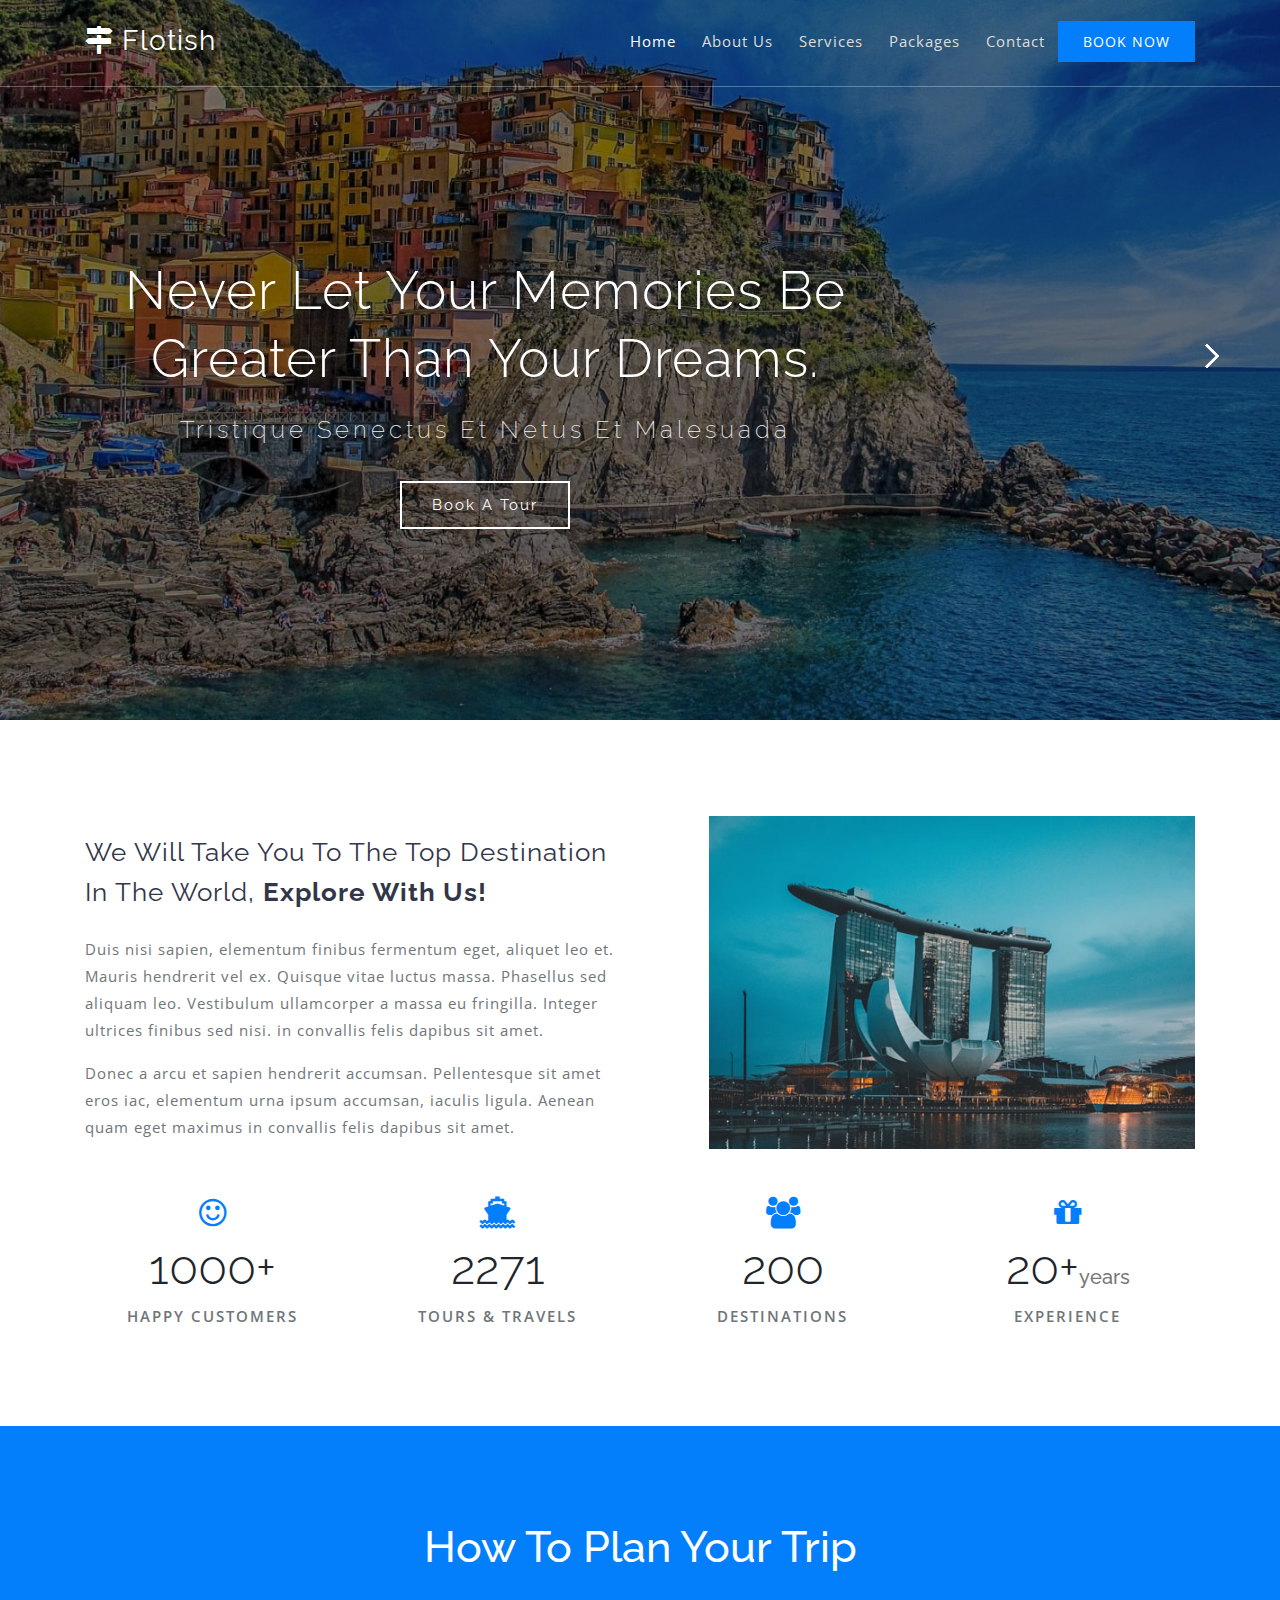
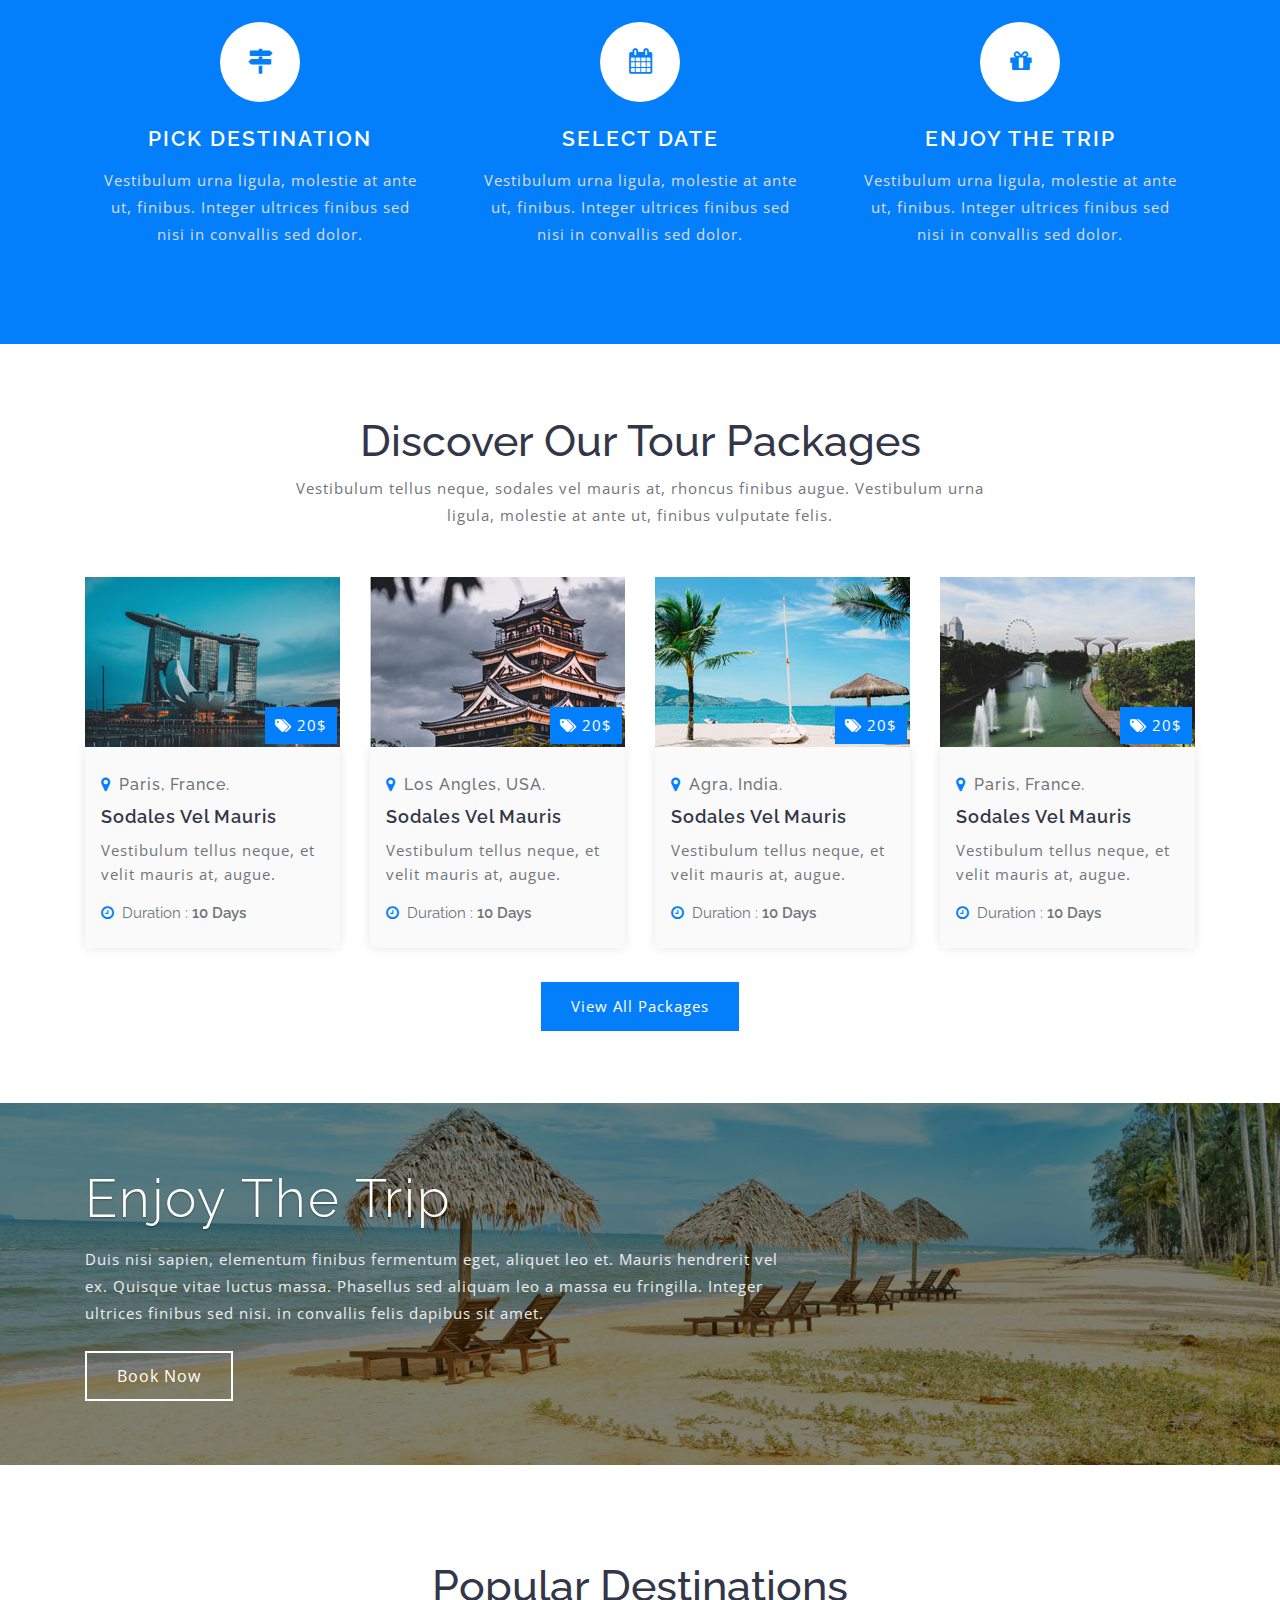
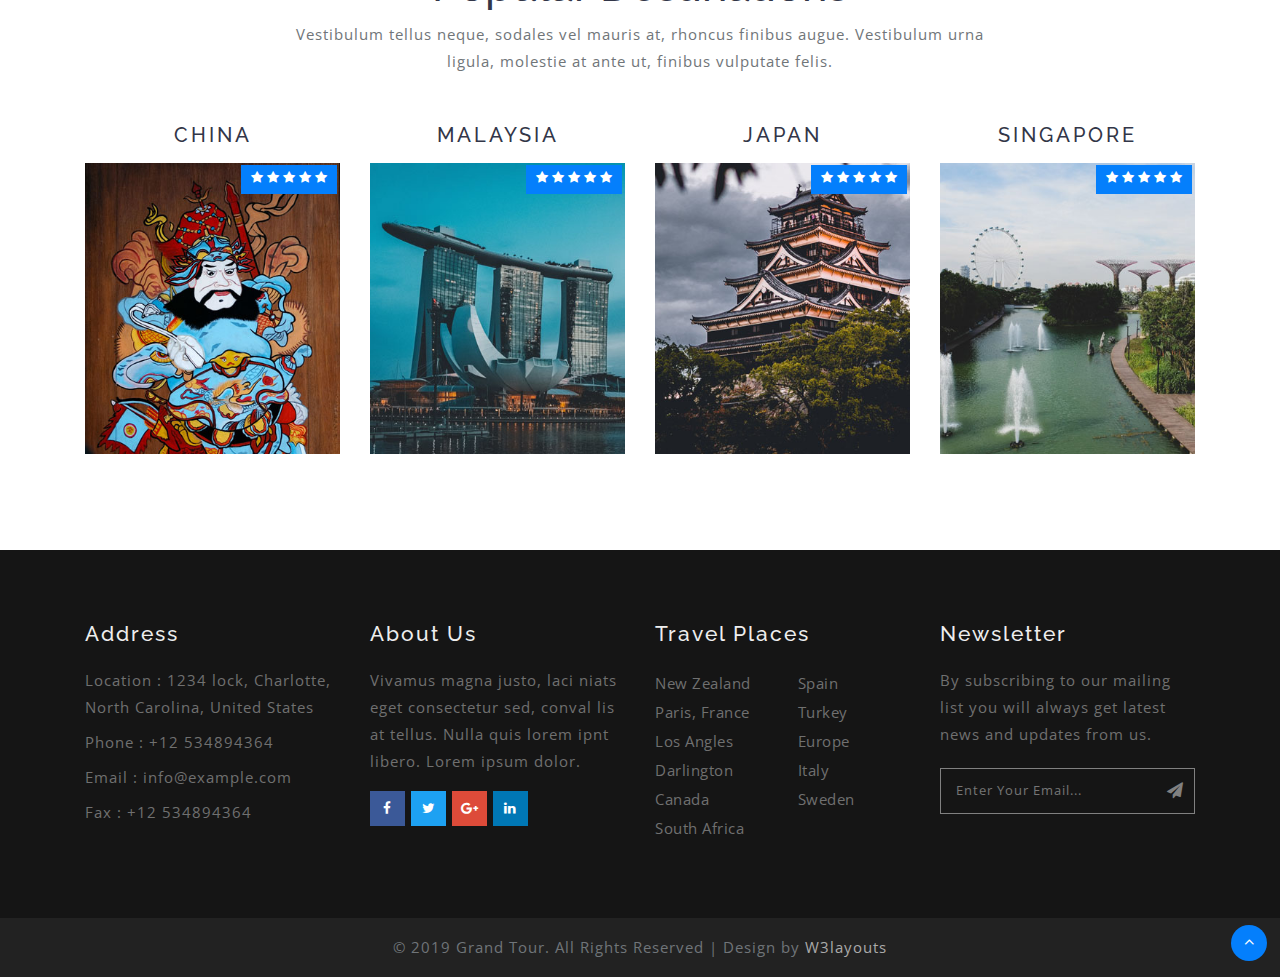
<file: index.html>
<!--
designer: kornfeetech
designer URL: http://kornfeetech.com.ng

-->
<!DOCTYPE html>
<html lang="en">
<head>
<title>Flotish| Home</title>
<meta name="viewport" content="width=device-width, initial-scale=1">
<meta charset="utf-8">
<meta name="keywords" content="Grand Tour Responsive web template, Bootstrap Web Templates, Flat Web Templates, Android Compatible web template, 
Smartphone Compatible web template, free webdesigns for Nokia, Samsung, LG, SonyEricsson, Motorola web design" />

    <script>
        addEventListener("load", function () {
            setTimeout(hideURLbar, 0);
        }, false);

        function hideURLbar() {
            window.scrollTo(0, 1);
        }
    </script>
	
	<!-- css files -->
    <link href="css/bootstrap.css" rel='stylesheet' type='text/css' /><!-- bootstrap css -->
    <link href="css/style.css" rel='stylesheet' type='text/css' /><!-- custom css -->
    <link href="css/font-awesome.min.css" rel="stylesheet"><!-- fontawesome css -->
	<!-- //css files -->
	
	<link href="css/css_slider.css" type="text/css" rel="stylesheet" media="all">

	<!-- google fonts -->
	<link href="//fonts.googleapis.com/css?family=Open+Sans:300,300i,400,400i,600,600i,700,700i,800,800i" rel="stylesheet">
	<link href="//fonts.googleapis.com/css?family=Raleway:100,100i,200,200i,300,300i,400,400i,500,500i,600,600i,700,700i,800,800i,900,900i" rel="stylesheet">
	<!-- //google fonts -->
	
</head>
<body>

<!-- header -->
<header>
	<div class="container">
		<!-- nav -->
		<nav class="py-md-4 py-3 d-lg-flex">
			<div id="logo">
				<h1 class="mt-md-0 mt-2"> <a href="index.html"><span class="fa fa-map-signs"></span> Flotish </a></h1>
			</div>
			<label for="drop" class="toggle"><span class="fa fa-bars"></span></label>
			<input type="checkbox" id="drop" />
			<ul class="menu ml-auto mt-1">
				<li class="active"><a href="index.html">Home</a></li>
				<li class=""><a href="about.html">About Us</a></li>
				<li class=""><a href="services.html">Services</a></li>
				<li class=""><a href="packages.html">Packages</a></li>
				<li class=""><a href="contact.html">Contact</a></li>
				<li class="booking"><a href="booking.html">Book Now</a></li>
			</ul>
		</nav>
		<!-- //nav -->
	</div>
</header>
<!-- //header -->

<!-- banner -->
<section class="banner_w3lspvt" id="home">
	<div class="csslider infinity" id="slider1">
		<input type="radio" name="slides" checked="checked" id="slides_1" />
		<input type="radio" name="slides" id="slides_2" />
		<input type="radio" name="slides" id="slides_3" />
		<input type="radio" name="slides" id="slides_4" />
		<ul>
			<li>
				<div class="banner-top">
					<div class="overlay">
						<div class="container">
							<div class="w3layouts-banner-info">
								<h3 class="text-wh">Never let your memories be greater than your dreams.</h3>
								<h4 class="text-wh">tristique senectus et netus et malesuada</h4>
								<div class="buttons mt-4">
									
									<a href="booking.html" class="btn">Book a Tour</a>
								</div>
							</div>
						</div>
					</div>
				</div>
			</li>
			<li>
				<div class="banner-top1">
					<div class="overlay">
						<div class="container">
							<div class="w3layouts-banner-info">
								<h3 class="text-wh">It is better to travel than to arrive. Let's Be Adventurers.</h3>
								<h4 class="text-wh">tristique senectus et netus et malesuada</h4>
								<div class="buttons mt-4">
									<a href="booking.html" class="btn">Book a Tour</a>
								</div>
							</div>
						</div>
					</div>
				</div>
			</li>
			<li>
				<div class="banner-top2">
					<div class="overlay">
						<div class="container">
							<div class="w3layouts-banner-info">
								<h3 class="text-wh">Never let your memories be greater than your dreams.</h3>
								<h4 class="text-wh">tristique senectus et netus et malesuada</h4>
								<div class="buttons mt-4">
									<a href="booking.html" class="btn">Book a Tour</a>
								</div>
							</div>
						</div>
					</div>
				</div>
			</li>
			<li>
				<div class="banner-top3">
					<div class="overlay1">
						<div class="container">
							<div class="w3layouts-banner-info">
								<h3 class="text-wh">It is better to travel than to arrive. Let's Be Adventurers.</h3>
								<h4 class="text-wh">tristique senectus et netus et malesuada</h4>
								<div class="buttons mt-4">
									<a href="booking.html" class="btn">Book a Tour</a>
								</div>
							</div>
						</div>
					</div>
				</div>
			</li>
		</ul>
		<div class="arrows">
			<label for="slides_1"></label>
			<label for="slides_2"></label>
			<label for="slides_3"></label>
			<label for="slides_4"></label>
		</div>
	</div>
</section>
<!-- //banner -->

<!-- about -->
<section class="about py-5">
	<div class="container py-lg-5 py-sm-4">
		<div class="row">
			<div class="col-lg-6 about-left">
				<h3 class="mt-lg-3">We will take you to the Top destination in the world, <strong>Explore with us!</strong></h3>
				<p class="mt-4">Duis nisi sapien, elementum finibus fermentum eget, aliquet leo et. Mauris hendrerit vel ex.
				Quisque vitae luctus massa. Phasellus sed aliquam leo. Vestibulum ullamcorper a massa eu fringilla. Integer ultrices finibus sed nisi.
				in convallis felis dapibus sit amet.</p>
				<p class="mt-3"> Donec a arcu et sapien hendrerit accumsan. Pellentesque sit amet eros iac, elementum 
				urna ipsum accumsan, iaculis ligula. Aenean quam eget maximus in convallis felis dapibus sit amet.</p>
			</div>
			<div class="col-lg-6 about-right text-lg-right mt-lg-0 mt-5">
				<img src="images/about.jpg" alt="" class="img-fluid abt-image" />
			</div>
		</div>
		<div class="row mt-5 text-center">
			<div class="col-lg-3 col-6">
				<div class="counter">
					<span class="fa fa-smile-o"></span>
					<div class="timer count-title count-number">1000+</div>
					<p class="count-text text-uppercase">happy customers</p>
				</div>
			</div>
			<div class="col-lg-3 col-6">
				<div class="counter">
					<span class="fa fa-ship"></span>
					<div class="timer count-title count-number">2271</div>
					<p class="count-text text-uppercase">Tours & Travels </p>
				</div>
			</div>
			<div class="col-lg-3 col-6 mt-lg-0 mt-5">
				<div class="counter">
					<span class="fa fa-users"></span>
					<div class="timer count-title count-number">200</div>
					<p class="count-text text-uppercase">destinations</p>
				</div>
			</div>
			<div class="col-lg-3 col-6 mt-lg-0 mt-5">
				<div class="counter">
					<span class="fa fa-gift"></span>
					<div class="timer count-title count-number">20+<span>years</span></div>
					<p class="count-text text-uppercase">experience</p>
				</div>
			</div>
		</div>
	</div>
</section>
<!-- //about -->

<!-- how to book -->
<section class="book py-5">
	<div class="container py-lg-5 py-sm-3">
		<h2 class="heading text-capitalize text-center"> How To Plan Your Trip</h2>
		<div class="row mt-5 text-center">
			<div class="col-lg-4 col-sm-6">
				<div class="grid-info">
					<div class="icon">
						<span class="fa fa-map-signs"></span>
					</div>
					<h4>Pick Destination</h4>
					<p class="mt-3">Vestibulum urna ligula, molestie at ante ut, finibus. Integer ultrices finibus sed nisi in convallis sed dolor.</p>
				</div>
			</div>
			<div class="col-lg-4 col-sm-6 mt-sm-0 mt-5">
				<div class="grid-info">
					<div class="icon">
						<span class="fa fa-calendar"></span>
					</div>
					<h4>Select Date</h4>
					<p class="mt-3">Vestibulum urna ligula, molestie at ante ut, finibus. Integer ultrices finibus sed nisi in convallis sed dolor.</p>
				</div>
			</div>
			<div class="col-lg-4 col-sm-6 mt-lg-0 mt-5">
				<div class="grid-info">
					<div class="icon">
						<span class="fa fa-gift"></span>
					</div>
					<h4>Enjoy the Trip</h4>
					<p class="mt-3">Vestibulum urna ligula, molestie at ante ut, finibus. Integer ultrices finibus sed nisi in convallis sed dolor.</p>
				</div>
			</div>
		</div>
	</div>
</section>
<!-- //how to book -->

<!-- tour packages -->
<section class="packages py-5">
	<div class="container py-lg-4 py-sm-3">
		<h3 class="heading text-capitalize text-center"> Discover our tour packages</h3>
		<p class="text mt-2 mb-5 text-center">Vestibulum tellus neque, sodales vel mauris at, rhoncus finibus augue. Vestibulum urna ligula, molestie at ante ut, finibus vulputate felis.</p>
		<div class="row">
			<div class="col-lg-3 col-sm-6">
				<div class="image-tour position-relative">
					<img src="images/p1.jpg" alt="" class="img-fluid" />
					<p><span class="fa fa-tags"></span> <span>20$</span></p>
				</div>
				<div class="package-info">
					<h6 class="mt-1"><span class="fa fa-map-marker mr-2"></span>Paris, France.</h6>
					<h5 class="my-2">Sodales vel mauris</h5>
					<p class="">Vestibulum tellus neque, et velit mauris at, augue.</p>
					<ul class="listing mt-3">
						<li><span class="fa fa-clock-o mr-2"></span>Duration : <span>10 Days</span></li>
					</ul>
				</div>
			</div>
			<div class="col-lg-3 col-sm-6">
				<div class="image-tour position-relative">
					<img src="images/p2.jpg" alt="" class="img-fluid" />
					<p><span class="fa fa-tags"></span> <span>20$</span></p>
				</div>
				<div class="package-info">
					<h6 class="mt-1"><span class="fa fa-map-marker mr-2"></span>Los Angles, USA.</h6>
					<h5 class="my-2">Sodales vel mauris</h5>
					<p class="">Vestibulum tellus neque, et velit mauris at, augue.</p>
					<ul class="listing mt-3">
						<li><span class="fa fa-clock-o mr-2"></span>Duration : <span>10 Days</span></li>
					</ul>
				</div>
			</div>
			<div class="col-lg-3 col-sm-6 mt-lg-0 mt-5">
				<div class="image-tour position-relative">
					<img src="images/p3.jpg" alt="" class="img-fluid" />
					<p><span class="fa fa-tags"></span> <span>20$</span></p>
				</div>
				<div class="package-info">
					<h6 class="mt-1"><span class="fa fa-map-marker mr-2"></span>Agra, India.</h6>
					<h5 class="my-2">Sodales vel mauris</h5>
					<p class="">Vestibulum tellus neque, et velit mauris at, augue.</p>
					<ul class="listing mt-3">
						<li><span class="fa fa-clock-o mr-2"></span>Duration : <span>10 Days</span></li>
					</ul>
				</div>
			</div>
			<div class="col-lg-3 col-sm-6 mt-lg-0 mt-5">
				<div class="image-tour position-relative">
					<img src="images/p4.jpg" alt="" class="img-fluid" />
					<p><span class="fa fa-tags"></span> <span>20$</span></p>
				</div>
				<div class="package-info">
					<h6 class="mt-1"><span class="fa fa-map-marker mr-2"></span>Paris, France.</h6>
					<h5 class="my-2">Sodales vel mauris</h5>
					<p class="">Vestibulum tellus neque, et velit mauris at, augue.</p>
					<ul class="listing mt-3">
						<li><span class="fa fa-clock-o mr-2"></span>Duration : <span>10 Days</span></li>
					</ul>
				</div>
			</div>
		</div>
		<div class="view-package text-center mt-4">
			<a href="packages.html">View All Packages</a>
		</div>
	</div>
</section>
<!-- tour packages -->

<!-- text -->
<section class="text-content">
	<div class="overlay-inner py-5">
		<div class="container py-md-3">
			<div class="test-info">
				<h4 class="tittle">Enjoy The Trip</h4>
				<p class="mt-3">Duis nisi sapien, elementum finibus fermentum eget, aliquet leo et. Mauris hendrerit vel ex. Quisque vitae luctus massa.
				Phasellus sed aliquam leo a massa eu fringilla. Integer ultrices finibus sed nisi. in convallis felis dapibus
				sit amet.</p>
				<div class="text-left mt-4">
						<a href="booking.html">Book Now</a>
				</div>
			</div>
		</div>
	</div>
</section>
<!-- //text -->
	
<!-- destinations -->
<section class="destinations py-5" id="destinations">
	<div class="container py-xl-5 py-lg-3">
		<h3 class="heading text-capitalize text-center"> Popular Destinations</h3>
		<p class="text mt-2 mb-5 text-center">Vestibulum tellus neque, sodales vel mauris at, rhoncus finibus augue. Vestibulum urna ligula, molestie at ante ut, finibus vulputate felis.</p>
		<div class="row inner-sec-w3layouts-w3pvt-lauinfo">
			<div class="col-md-3 col-sm-6 col-6 destinations-grids text-center">
				<h4 class="destination mb-3">China</h4>
				<div class="image-position position-relative">
					<img src="images/china.jpg" class="img-fluid" alt="">
					<div class="rating">
						<ul>
							<li><span class="fa fa-star"></span></li>
							<li><span class="fa fa-star"></span></li>
							<li><span class="fa fa-star"></span></li>
							<li><span class="fa fa-star"></span></li>
							<li><span class="fa fa-star"></span></li>
						</ul>
					</div>
				</div>
				<div class="destinations-info">
					<div class="caption mb-lg-3">
						<h4>China</h4>
						<a href="booking.html">Book Now</a>
					</div>
				</div>
			</div>
			<div class="col-md-3 col-sm-6 col-6 destinations-grids text-center">
				<h4 class="destination mb-3">Malaysia</h4>
				<div class="image-position position-relative">
					<img src="images/malaysia.jpg" class="img-fluid" alt="">
					<div class="rating">
						<ul>
							<li><span class="fa fa-star"></span></li>
							<li><span class="fa fa-star"></span></li>
							<li><span class="fa fa-star"></span></li>
							<li><span class="fa fa-star"></span></li>
							<li><span class="fa fa-star"></span></li>
						</ul>
					</div>
				</div>
				<div class="destinations-info">
					<div class="caption mb-lg-3">
						<h4>Malaysia</h4>
						<a href="booking.html">Book Now</a>
					</div>
				</div>
			</div>
			<div class="col-md-3 col-sm-6 col-6 destinations-grids text-center mt-md-0 mt-4">
				<h4 class="destination mb-3">Japan</h4>
				<div class="image-position position-relative">
					<img src="images/japan.jpg" class="img-fluid" alt="">
					<div class="rating">
						<ul>
							<li><span class="fa fa-star"></span></li>
							<li><span class="fa fa-star"></span></li>
							<li><span class="fa fa-star"></span></li>
							<li><span class="fa fa-star"></span></li>
							<li><span class="fa fa-star"></span></li>
						</ul>
					</div>
				</div>
				<div class="destinations-info">
					<div class="caption mb-lg-3">
						<h4>Japan</h4>
						<a href="booking.html">Book Now</a>
					</div>
				</div>
			</div>
			<div class="col-md-3 col-sm-6 col-6 destinations-grids text-center mt-md-0 mt-4">
				<h4 class="destination mb-3">Singapore</h4>
				<div class="image-position position-relative">
					<img src="images/singapore.jpg" class="img-fluid" alt="">
					<div class="rating">
						<ul>
							<li><span class="fa fa-star"></span></li>
							<li><span class="fa fa-star"></span></li>
							<li><span class="fa fa-star"></span></li>
							<li><span class="fa fa-star"></span></li>
							<li><span class="fa fa-star"></span></li>
						</ul>
					</div>
				</div>
				<div class="destinations-info">
					<div class="caption mb-lg-3">
						<h4>Singapore</h4>
						<a href="booking.html">Book Now</a>
					</div>
				</div>
			</div>
		</div>
	</div>
</section>
<!-- destinations -->

<!--footer -->
<footer>
<section class="footer footer_w3layouts_section_1its py-5">
	<div class="container py-lg-4 py-3">
		<div class="row footer-top">
			<div class="col-lg-3 col-sm-6 footer-grid_section_1its_w3">
				<div class="footer-title">
					<h3>Address</h3>
				</div>
				<div class="footer-text">
					<p>Location : 1234 lock, Charlotte, North Carolina, United States</p>
					<p>Phone : +12 534894364</p>
					<p>Email : <a href="mailto:info@example.com">info@example.com</a></p>
					<p>Fax : +12 534894364</p>
				</div>
			</div>
			<div class="col-lg-3 col-sm-6 footer-grid_section mt-sm-0 mt-4">
				<div class="footer-title">
					<h3>About Us</h3>
				</div>
				<div class="footer-text">
					<p>Vivamus magna justo, laci niats eget consectetur sed, conval lis at tellus. Nulla quis lorem ipnt libero.
					Lorem ipsum dolor.</p>
				</div>
				<ul class="social_section_1info">
					<li class="mb-2 facebook"><a href="#"><span class="fa fa-facebook"></span></a></li>
					<li class="mb-2 twitter"><a href="#"><span class="fa fa-twitter"></span></a></li>
					<li class="google"><a href="#"><span class="fa fa-google-plus"></span></a></li>
					<li class="linkedin"><a href="#"><span class="fa fa-linkedin"></span></a></li>
				</ul>
			</div>
			<div class="col-lg-3 col-sm-6 mt-lg-0 mt-4 footer-grid_section_1its_w3">
				<div class="footer-title">
					<h3>Travel Places</h3>
				</div>
				<div class="row">
					<ul class="col-6 links">
						<li><a href="#choose" class="scroll">New Zealand </a></li>
						<li><a href="#overview" class="scroll">Paris, France </a></li>
						<li><a href="#pricing" class="scroll">Los Angles</a></li>
						<li><a href="#faq" class="scroll"> Darlington</a></li>
						<li><a href="#testimonials" class="scroll">Canada </a></li>
						<li><a href="#contact" class="scroll"> South Africa </a></li>
					</ul>
					<ul class="col-6 links">
						<li><a href="#">Spain </a></li>
						<li><a href="#">Turkey </a></li>
						<li><a href="#faq" class="scroll">Europe </a></li>
						<li><a href="#">Italy </a></li>
						<li><a href="#">Sweden </a></li>
					</ul>
				</div>
			</div>
			<div class="col-lg-3 col-sm-6 mt-lg-0 mt-4 footer-grid_section_1its_w3">
				<div class="footer-title">
					<h3>Newsletter</h3>
				</div>
				<div class="footer-text">
					<p>By subscribing to our mailing list you will always get latest news and updates from us.</p>
					<form action="#" method="post">
						<input type="email" name="Email" placeholder="Enter your email..." required="">
						<button class="btn1"><i class="fa fa-paper-plane" aria-hidden="true"></i></button>
						<div class="clearfix"> </div>
					</form>
				</div>
			</div>
		</div>
	</div>
</section>
</footer>
<!-- //footer -->

<!-- copyright -->
<div class="copyright py-3 text-center">
	<p>© 2019 Grand Tour. All Rights Reserved | Design by <a href="http://w3layouts.com/" target="=_blank"> W3layouts </a></p>
</div>
<!-- //copyright -->

<!-- move top -->
<div class="move-top text-right">
	<a href="#home" class="move-top"> 
		<span class="fa fa-angle-up  mb-3" aria-hidden="true"></span>
	</a>
</div>
<!-- move top -->

	
</body>
</html>
</file>
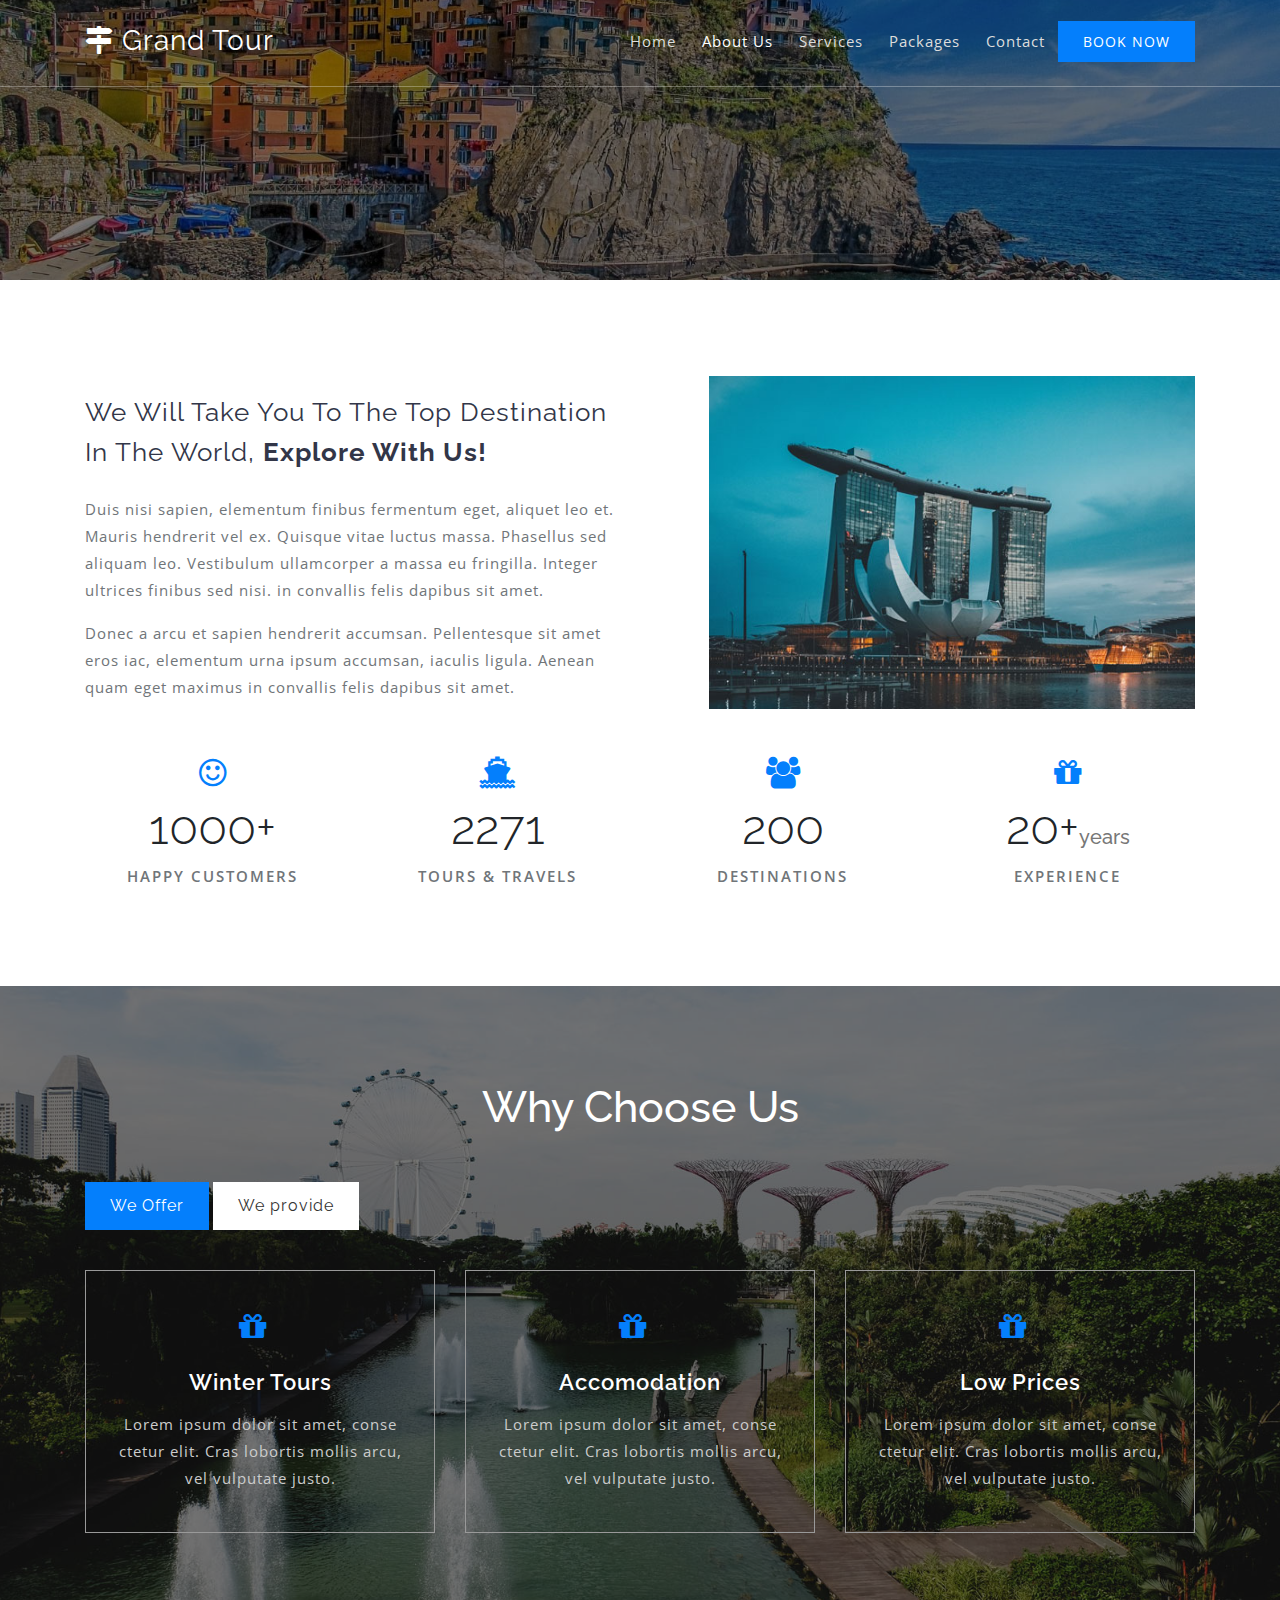
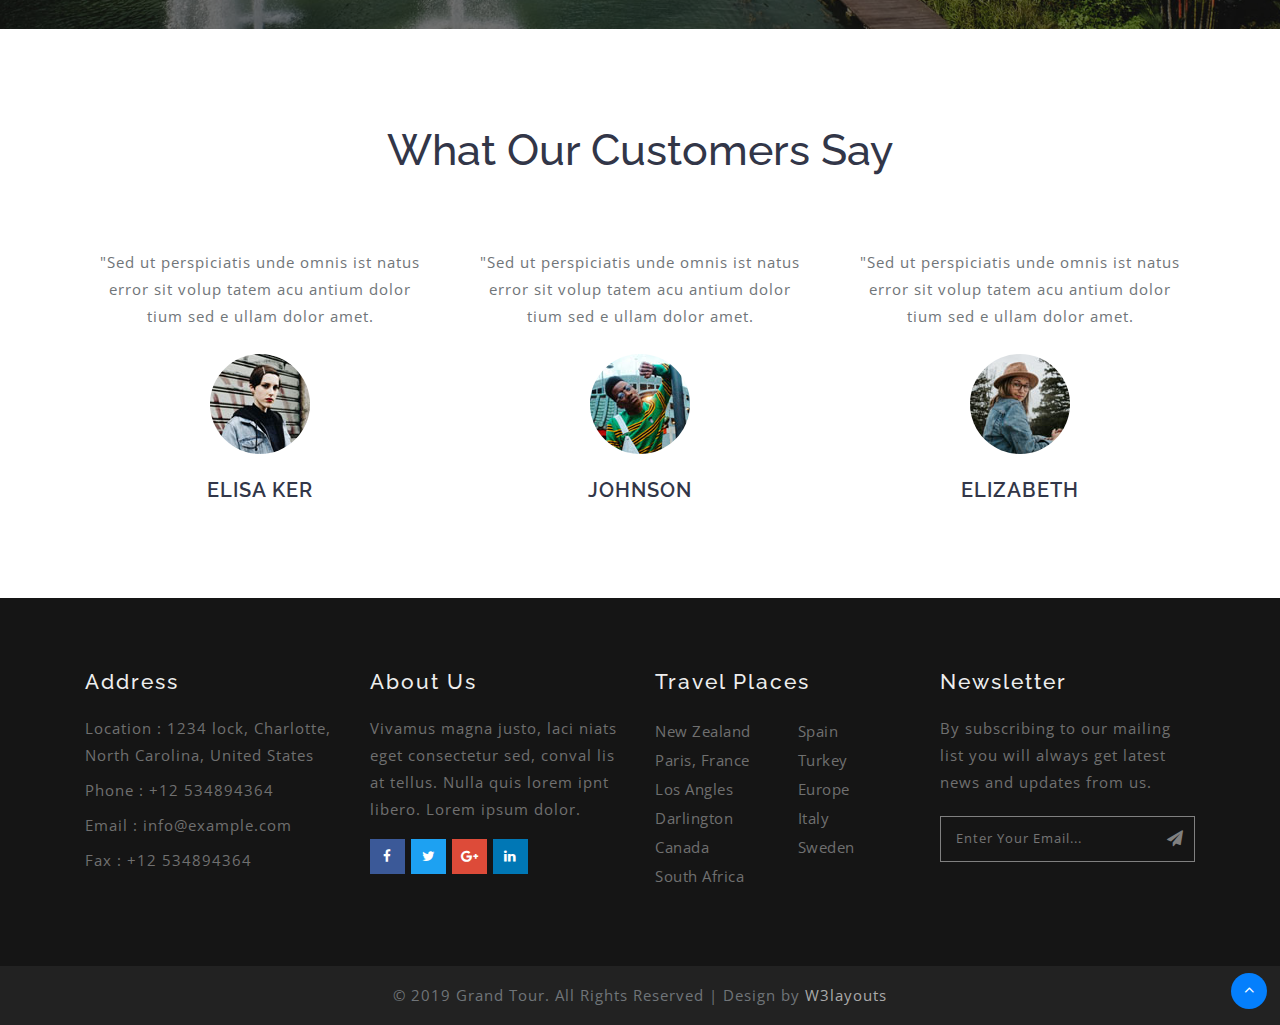
<file: about.html>
<!--
designer: kornfeetech
designer URL: kornfeetech.com.ng
-->
<!DOCTYPE html>
<html lang="en">
<head>
<title>Grand Tour Travel Category Flat Bootstrap Responsive Web Template | About :: w3layouts</title>
<meta name="viewport" content="width=device-width, initial-scale=1">
<meta charset="utf-8">
<meta name="keywords" content="Grand Tour Responsive web template, Bootstrap Web Templates, Flat Web Templates, Android Compatible web template, 
Smartphone Compatible web template, free webdesigns for Nokia, Samsung, LG, SonyEricsson, Motorola web design" />

    <script>
        addEventListener("load", function () {
            setTimeout(hideURLbar, 0);
        }, false);

        function hideURLbar() {
            window.scrollTo(0, 1);
        }
    </script>
	
	<!-- css files -->
    <link href="css/bootstrap.css" rel='stylesheet' type='text/css' /><!-- bootstrap css -->
    <link href="css/style.css" rel='stylesheet' type='text/css' /><!-- custom css -->
    <link href="css/font-awesome.min.css" rel="stylesheet"><!-- fontawesome css -->
	<!-- //css files -->
	
	<!-- google fonts -->
	<link href="//fonts.googleapis.com/css?family=Open+Sans:300,300i,400,400i,600,600i,700,700i,800,800i" rel="stylesheet">
	<link href="//fonts.googleapis.com/css?family=Raleway:100,100i,200,200i,300,300i,400,400i,500,500i,600,600i,700,700i,800,800i,900,900i" rel="stylesheet">
	<!-- //google fonts -->
	
</head>
<body>

<!-- header -->
<header>
	<div class="container">
		<!-- nav -->
		<nav class="py-md-4 py-3 d-lg-flex">
			<div id="logo">
				<h1 class="mt-md-0 mt-2"> <a href="index.html"><span class="fa fa-map-signs"></span> Grand Tour </a></h1>
			</div>
			<label for="drop" class="toggle"><span class="fa fa-bars"></span></label>
			<input type="checkbox" id="drop" />
			<ul class="menu ml-auto mt-1">
				<li class=""><a href="index.html">Home</a></li>
				<li class="active"><a href="about.html">About Us</a></li>
				<li class=""><a href="services.html">Services</a></li>
				<li class=""><a href="packages.html">Packages</a></li>
				<li class=""><a href="contact.html">Contact</a></li>
				<li class="booking"><a href="booking.html">Book Now</a></li>
			</ul>
		</nav>
		<!-- //nav -->
	</div>
</header>
<!-- //header -->

<!-- banner -->
<section class="banner_inner" id="home">
	<div class="banner_inner_overlay">
	</div>
</section>
<!-- //banner -->

<!-- about -->
<section class="about py-5">
	<div class="container py-lg-5 py-sm-4">
		<div class="row">
			<div class="col-lg-6 about-left">
				<h3 class="mt-lg-3">We will take you to the Top destination in the world, <strong>Explore with us!</strong></h3>
				<p class="mt-4">Duis nisi sapien, elementum finibus fermentum eget, aliquet leo et. Mauris hendrerit vel ex.
				Quisque vitae luctus massa. Phasellus sed aliquam leo. Vestibulum ullamcorper a massa eu fringilla. Integer ultrices finibus sed nisi.
				in convallis felis dapibus sit amet.</p>
				<p class="mt-3"> Donec a arcu et sapien hendrerit accumsan. Pellentesque sit amet eros iac, elementum 
				urna ipsum accumsan, iaculis ligula. Aenean quam eget maximus in convallis felis dapibus sit amet.</p>
			</div>
			<div class="col-lg-6 about-right text-lg-right mt-lg-0 mt-5">
				<img src="images/about.jpg" alt="" class="img-fluid abt-image" />
			</div>
		</div>
		<div class="row mt-5 text-center">
			<div class="col-lg-3 col-6">
				<div class="counter">
					<span class="fa fa-smile-o"></span>
					<div class="timer count-title count-number">1000+</div>
					<p class="count-text text-uppercase">happy customers</p>
				</div>
			</div>
			<div class="col-lg-3 col-6">
				<div class="counter">
					<span class="fa fa-ship"></span>
					<div class="timer count-title count-number">2271</div>
					<p class="count-text text-uppercase">Tours & Travels </p>
				</div>
			</div>
			<div class="col-lg-3 col-6 mt-lg-0 mt-5">
				<div class="counter">
					<span class="fa fa-users"></span>
					<div class="timer count-title count-number">200</div>
					<p class="count-text text-uppercase">destinations</p>
				</div>
			</div>
			<div class="col-lg-3 col-6 mt-lg-0 mt-5">
				<div class="counter">
					<span class="fa fa-gift"></span>
					<div class="timer count-title count-number">20+<span>years</span></div>
					<p class="count-text text-uppercase">experience</p>
				</div>
			</div>
		</div>
	</div>
</section>
<!-- //about -->


<!-- tabs -->
<section class="choose" id="choose">
	<div class="overlay-all py-5">
		<div class="container py-lg-5 py-sm-4">
			<h2 class="heading text-capitalize text-center mb-lg-5 mb-4"> Why Choose Us</h2>
			<div class="edu-exp-grids">
				<div class="tab-main">
					<input id="tab1" type="radio" name="tabs" class="w3pvt-sm" checked>
					<label for="tab1">We Offer</label>
					<input id="tab2" type="radio" class="w3pvt-sm" name="tabs">
					<label for="tab2">We provide</label>
					<section id="content1">
						<div class="row text-center">
							<div class="col-lg-4 col-md-6 inner-w3pvt-wrap">
								<div class="inner-sec-grid">
									<span class="fa fa-gift"></span>
									<h4 class="mt-md-4 mt-2">Winter Tours</h4>
									<p class="mt-3">Lorem ipsum dolor sit amet, conse ctetur elit. Cras lobortis mollis arcu, vel vulputate justo.</p>
								</div>
							</div>
							<div class="col-lg-4 col-md-6 inner-w3pvt-wrap">
								<div class="inner-sec-grid">
									<span class="fa fa-gift"></span>
									<h4 class="mt-md-4 mt-2">Accomodation</h4>
									<p class="mt-3">Lorem ipsum dolor sit amet, conse ctetur elit. Cras lobortis mollis arcu, vel vulputate justo.</p>
								</div>
							</div>
							<div class="col-lg-4 col-md-6 inner-w3pvt-wrap">
								<div class="inner-sec-grid">
									<span class="fa fa-gift"></span>
									<h4 class="mt-md-4 mt-2">Low Prices</h4>
									<p class="mt-3">Lorem ipsum dolor sit amet, conse ctetur elit. Cras lobortis mollis arcu, vel vulputate justo.</p>
								</div>
							</div>
						</div>
					</section>
					<section id="content2">
						<div class="row text-center">
							<div class="col-lg-4 col-md-6 inner-w3pvt-wrap">
								<div class="inner-sec-grid">
									<span class="fa fa-gift"></span>
									<h4 class="mt-md-4 mt-2">Less Crowd</h4>
									<p class="mt-3">Lorem ipsum dolor sit amet, conse ctetur elit. Cras lobortis mollis arcu, vel vulputate justo.</p>
								</div>
							</div>
							<div class="col-lg-4 col-md-6 inner-w3pvt-wrap">
								<div class="inner-sec-grid">
									<span class="fa fa-gift"></span>
									<h4 class="mt-md-4 mt-2">Exp Agents</h4>
									<p class="mt-3">Lorem ipsum dolor sit amet, conse ctetur elit. Cras lobortis mollis arcu, vel vulputate justo.</p>
								</div>
							</div>
							<div class="col-lg-4 inner-w3pvt-wrap">
								<div class="inner-sec-grid">
									<span class="fa fa-gift"></span>
									<h4 class="mt-md-4 mt-2">Easy Trip</h4>
									<p class="mt-3">Lorem ipsum dolor sit amet, conse ctetur elit. Cras lobortis mollis arcu, vel vulputate justo.</p>
								</div>
							</div>
						</div>
					</section>
				</div>
			</div>
		</div>
	</div>
</section>
<!-- tabs -->

<!-- testimonials -->
<section class="testimonials py-5" id="testi">
	<div class="container py-lg-5 py-md-3">
			<h3 class="heading text-capitalize text-center mb-lg-5 mb-4"> What Our Customers Say</h3>
		<div class="row pt-xl-4">
			<div class="col-md-4 test-grid px-lg-4">
				<div class="testi-info text-center">
					<p class="text-li">"Sed ut perspiciatis unde omnis ist natus error sit volup tatem acu antium dolor tium sed e ullam dolor amet.</p>
					<div class="test-img text-center mt-4">
						<img src="images/te1.jpg" class="img-fluid" alt="user-image">
					</div>
					<h3 class="mt-md-4 mt-3">Elisa ker</h3>
				</div>
			</div>
			<div class="col-md-4 test-grid px-lg-4 my-md-0 my-5">
				<div class="testi-info text-center">
					<p class="text-li">"Sed ut perspiciatis unde omnis ist natus error sit volup tatem acu antium dolor tium sed e ullam dolor amet.</p>
					<div class="test-img text-center mt-4">
						<img src="images/te2.jpg" class="img-fluid" alt="user-image">
					</div>
					<h3 class="mt-md-4 mt-3">Johnson</h3>
				</div>
			</div>
			<div class="col-md-4 test-grid px-lg-4">
				<div class="testi-info text-center">
					<p class="text-li">"Sed ut perspiciatis unde omnis ist natus error sit volup tatem acu antium dolor tium sed e ullam dolor amet.</p>
					<div class="test-img text-center mt-4">
						<img src="images/te3.jpg" class="img-fluid" alt="user-image">
					</div>
					<h3 class="mt-md-4 mt-3">Elizabeth</h3>
				</div>
			</div>
		</div>
	</div>
</section>
<!-- //testimonials -->


<!--footer -->
<footer>
<section class="footer footer_w3layouts_section_1its py-5">
	<div class="container py-lg-4 py-3">
		<div class="row footer-top">
			<div class="col-lg-3 col-sm-6 footer-grid_section_1its_w3">
				<div class="footer-title">
					<h3>Address</h3>
				</div>
				<div class="footer-text">
					<p>Location : 1234 lock, Charlotte, North Carolina, United States</p>
					<p>Phone : +12 534894364</p>
					<p>Email : <a href="mailto:info@example.com">info@example.com</a></p>
					<p>Fax : +12 534894364</p>
				</div>
			</div>
			<div class="col-lg-3 col-sm-6 footer-grid_section mt-sm-0 mt-4">
				<div class="footer-title">
					<h3>About Us</h3>
				</div>
				<div class="footer-text">
					<p>Vivamus magna justo, laci niats eget consectetur sed, conval lis at tellus. Nulla quis lorem ipnt libero.
					Lorem ipsum dolor.</p>
				</div>
				<ul class="social_section_1info">
					<li class="mb-2 facebook"><a href="#"><span class="fa fa-facebook"></span></a></li>
					<li class="mb-2 twitter"><a href="#"><span class="fa fa-twitter"></span></a></li>
					<li class="google"><a href="#"><span class="fa fa-google-plus"></span></a></li>
					<li class="linkedin"><a href="#"><span class="fa fa-linkedin"></span></a></li>
				</ul>
			</div>
			<div class="col-lg-3 col-sm-6 mt-lg-0 mt-4 footer-grid_section_1its_w3">
				<div class="footer-title">
					<h3>Travel Places</h3>
				</div>
				<div class="row">
					<ul class="col-6 links">
						<li><a href="#choose" class="scroll">New Zealand </a></li>
						<li><a href="#overview" class="scroll">Paris, France </a></li>
						<li><a href="#pricing" class="scroll">Los Angles</a></li>
						<li><a href="#faq" class="scroll"> Darlington</a></li>
						<li><a href="#testimonials" class="scroll">Canada </a></li>
						<li><a href="#contact" class="scroll"> South Africa </a></li>
					</ul>
					<ul class="col-6 links">
						<li><a href="#">Spain </a></li>
						<li><a href="#">Turkey </a></li>
						<li><a href="#faq" class="scroll">Europe </a></li>
						<li><a href="#">Italy </a></li>
						<li><a href="#">Sweden </a></li>
					</ul>
				</div>
			</div>
			<div class="col-lg-3 col-sm-6 mt-lg-0 mt-4 footer-grid_section_1its_w3">
				<div class="footer-title">
					<h3>Newsletter</h3>
				</div>
				<div class="footer-text">
					<p>By subscribing to our mailing list you will always get latest news and updates from us.</p>
					<form action="#" method="post">
						<input type="email" name="Email" placeholder="Enter your email..." required="">
						<button class="btn1"><i class="fa fa-paper-plane" aria-hidden="true"></i></button>
						<div class="clearfix"> </div>
					</form>
				</div>
			</div>
		</div>
	</div>
</section>
</footer>
<!-- //footer -->

<!-- copyright -->
<div class="copyright py-3 text-center">
	<p>© 2019 Grand Tour. All Rights Reserved | Design by <a href="http://w3layouts.com/" target="=_blank"> W3layouts </a></p>
</div>
<!-- //copyright -->

<!-- move top -->
<div class="move-top text-right">
	<a href="#home" class="move-top"> 
		<span class="fa fa-angle-up  mb-3" aria-hidden="true"></span>
	</a>
</div>
<!-- move top -->

	
</body>
</html>
</file>
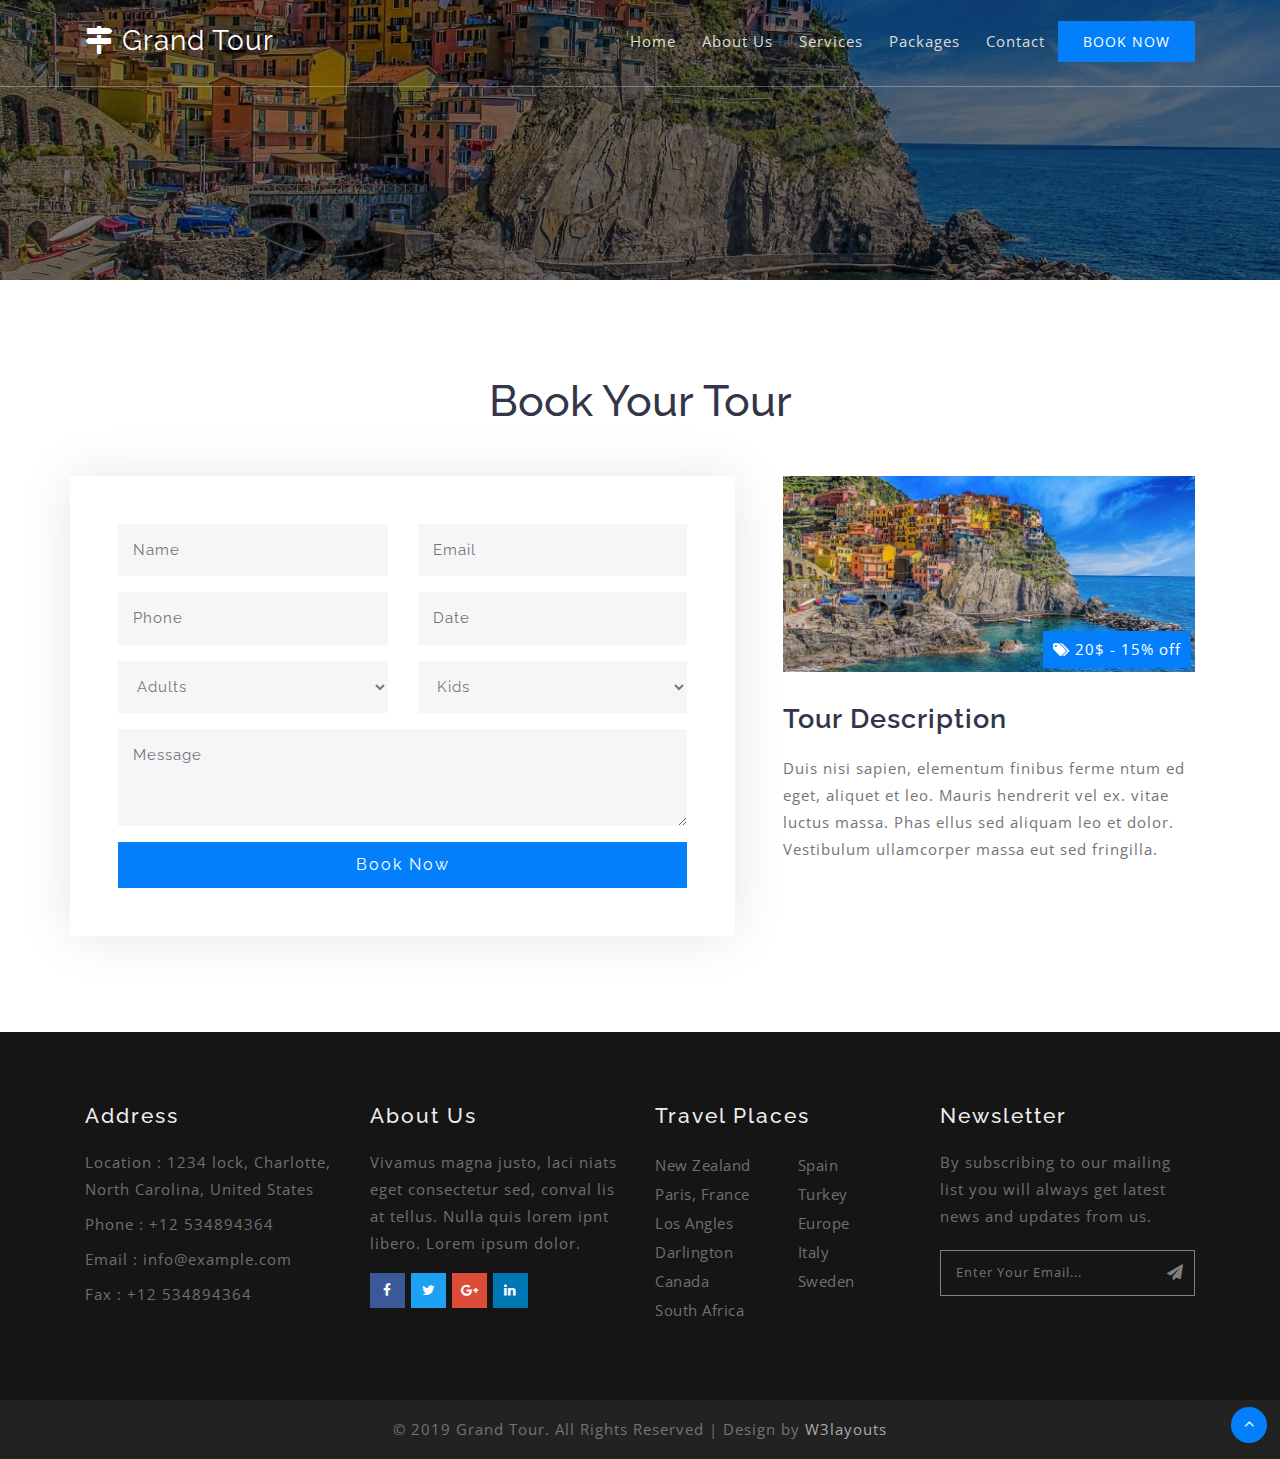
<file: booking.html>
<!--
author: W3layouts
author URL: http://w3layouts.com
License: Creative Commons Attribution 3.0 Unported
License URL: http://creativecommons.org/licenses/by/3.0/
-->
<!DOCTYPE html>
<html lang="en">
<head>
<title>Grand Tour Travel Category Flat Bootstrap Responsive Web Template | Booking :: w3layouts</title>
<meta name="viewport" content="width=device-width, initial-scale=1">
<meta charset="utf-8">
<meta name="keywords" content="Grand Tour Responsive web template, Bootstrap Web Templates, Flat Web Templates, Android Compatible web template, 
Smartphone Compatible web template, free webdesigns for Nokia, Samsung, LG, SonyEricsson, Motorola web design" />

    <script>
        addEventListener("load", function () {
            setTimeout(hideURLbar, 0);
        }, false);

        function hideURLbar() {
            window.scrollTo(0, 1);
        }
    </script>
	
	<!-- css files -->
    <link href="css/bootstrap.css" rel='stylesheet' type='text/css' /><!-- bootstrap css -->
    <link href="css/style.css" rel='stylesheet' type='text/css' /><!-- custom css -->
    <link href="css/font-awesome.min.css" rel="stylesheet"><!-- fontawesome css -->
	<!-- //css files -->
	
	<!-- google fonts -->
	<link href="//fonts.googleapis.com/css?family=Open+Sans:300,300i,400,400i,600,600i,700,700i,800,800i" rel="stylesheet">
	<link href="//fonts.googleapis.com/css?family=Raleway:100,100i,200,200i,300,300i,400,400i,500,500i,600,600i,700,700i,800,800i,900,900i" rel="stylesheet">
	<!-- //google fonts -->
	
</head>
<body>

<!-- header -->
<header>
	<div class="container">
		<!-- nav -->
		<nav class="py-md-4 py-3 d-lg-flex">
			<div id="logo">
				<h1 class="mt-md-0 mt-2"> <a href="index.html"><span class="fa fa-map-signs"></span> Grand Tour </a></h1>
			</div>
			<label for="drop" class="toggle"><span class="fa fa-bars"></span></label>
			<input type="checkbox" id="drop" />
			<ul class="menu ml-auto mt-1">
				<li class=""><a href="index.html">Home</a></li>
				<li class=""><a href="about.html">About Us</a></li>
				<li class=""><a href="services.html">Services</a></li>
				<li class=""><a href="packages.html">Packages</a></li>
				<li class=""><a href="contact.html">Contact</a></li>
				<li class="booking"><a href="booking.html">Book Now</a></li>
			</ul>
		</nav>
		<!-- //nav -->
	</div>
</header>
<!-- //header -->

<!-- banner -->
<section class="banner_inner" id="home">
	<div class="banner_inner_overlay">
	</div>
</section>
<!-- //banner -->


<!-- Booking -->
<section class="contact py-5">
	<div class="container py-lg-5 py-sm-4">
		<h2 class="heading text-capitalize text-center mb-lg-5 mb-4"> Book Your Tour</h2>
		<div class="contact-grids">
			<div class="row">
				<div class="col-lg-7 contact-left-form">
					<form action="#" method="post" class="row">
						<div class="col-sm-6 form-group contact-forms">
						  <input type="text" class="form-control" placeholder="Name" required="">
						</div>
						<div class="col-sm-6 form-group contact-forms">
						  <input type="email" class="form-control" placeholder="Email" required="">
						</div>
						<div class="col-sm-6 form-group contact-forms">
						  <input type="text" class="form-control" placeholder="Phone" required=""> 
						</div>
						<div class="col-sm-6 form-group contact-forms">
						  <input type="text" class="form-control" placeholder="Date" required=""> 
						</div>
						<div class="col-sm-6 form-group contact-forms">
							<select class="form-control" id="adults">
								<option>Adults</option>
								<option>1</option>
								<option>2</option>
								<option>3</option>
								<option>4</option>
								<option>5 or more</option>
							</select>
						</div>
						<div class="col-sm-6 form-group contact-forms">
							<select class="form-control" id="kids">
								<option>Kids</option>
								<option>1</option>
								<option>2</option>
								<option>3</option>
								<option>4</option>
								<option>5 or more</option>
							</select>
						</div>
						<div class="col-md-12 form-group contact-forms">
						  <textarea class="form-control" placeholder="Message" rows="3" required=""></textarea>
						</div>
						<div class="col-md-12 booking-button">
							<button class="btn btn-block sent-butnn">Book Now</button>
						</div>
					</form>
				</div>
				<div class="col-lg-5 contact-right pl-lg-5">
				
					<div class="image-tour position-relative">
						<img src="images/banner1.jpg" alt="" class="img-fluid" />
						<p><span class="fa fa-tags"></span> <span>20$ - 15% off</span></p>
					</div>
					
					<h4>Tour Description</h4>
					<p class="mt-3">Duis nisi sapien, elementum finibus ferme ntum ed eget, aliquet et leo. Mauris hendrerit vel ex.
					vitae luctus massa. Phas ellus sed aliquam leo et dolor. Vestibulum ullamcorper massa eut sed fringilla.</p>
					
				</div>
			</div>
		</div>
	</div>
</section>
<!-- //Booking -->


<!--footer -->
<footer>
<section class="footer footer_w3layouts_section_1its py-5">
	<div class="container py-lg-4 py-3">
		<div class="row footer-top">
			<div class="col-lg-3 col-sm-6 footer-grid_section_1its_w3">
				<div class="footer-title">
					<h3>Address</h3>
				</div>
				<div class="footer-text">
					<p>Location : 1234 lock, Charlotte, North Carolina, United States</p>
					<p>Phone : +12 534894364</p>
					<p>Email : <a href="mailto:info@example.com">info@example.com</a></p>
					<p>Fax : +12 534894364</p>
				</div>
			</div>
			<div class="col-lg-3 col-sm-6 footer-grid_section mt-sm-0 mt-4">
				<div class="footer-title">
					<h3>About Us</h3>
				</div>
				<div class="footer-text">
					<p>Vivamus magna justo, laci niats eget consectetur sed, conval lis at tellus. Nulla quis lorem ipnt libero.
					Lorem ipsum dolor.</p>
				</div>
				<ul class="social_section_1info">
					<li class="mb-2 facebook"><a href="#"><span class="fa fa-facebook"></span></a></li>
					<li class="mb-2 twitter"><a href="#"><span class="fa fa-twitter"></span></a></li>
					<li class="google"><a href="#"><span class="fa fa-google-plus"></span></a></li>
					<li class="linkedin"><a href="#"><span class="fa fa-linkedin"></span></a></li>
				</ul>
			</div>
			<div class="col-lg-3 col-sm-6 mt-lg-0 mt-4 footer-grid_section_1its_w3">
				<div class="footer-title">
					<h3>Travel Places</h3>
				</div>
				<div class="row">
					<ul class="col-6 links">
						<li><a href="#choose" class="scroll">New Zealand </a></li>
						<li><a href="#overview" class="scroll">Paris, France </a></li>
						<li><a href="#pricing" class="scroll">Los Angles</a></li>
						<li><a href="#faq" class="scroll"> Darlington</a></li>
						<li><a href="#testimonials" class="scroll">Canada </a></li>
						<li><a href="#contact" class="scroll"> South Africa </a></li>
					</ul>
					<ul class="col-6 links">
						<li><a href="#">Spain </a></li>
						<li><a href="#">Turkey </a></li>
						<li><a href="#faq" class="scroll">Europe </a></li>
						<li><a href="#">Italy </a></li>
						<li><a href="#">Sweden </a></li>
					</ul>
				</div>
			</div>
			<div class="col-lg-3 col-sm-6 mt-lg-0 mt-4 footer-grid_section_1its_w3">
				<div class="footer-title">
					<h3>Newsletter</h3>
				</div>
				<div class="footer-text">
					<p>By subscribing to our mailing list you will always get latest news and updates from us.</p>
					<form action="#" method="post">
						<input type="email" name="Email" placeholder="Enter your email..." required="">
						<button class="btn1"><i class="fa fa-paper-plane" aria-hidden="true"></i></button>
						<div class="clearfix"> </div>
					</form>
				</div>
			</div>
		</div>
	</div>
</section>
</footer>
<!-- //footer -->

<!-- copyright -->
<div class="copyright py-3 text-center">
	<p>© 2019 Grand Tour. All Rights Reserved | Design by <a href="http://w3layouts.com/" target="=_blank"> W3layouts </a></p>
</div>
<!-- //copyright -->

<!-- move top -->
<div class="move-top text-right">
	<a href="#home" class="move-top"> 
		<span class="fa fa-angle-up  mb-3" aria-hidden="true"></span>
	</a>
</div>
<!-- move top -->

	
</body>
</html>
</file>
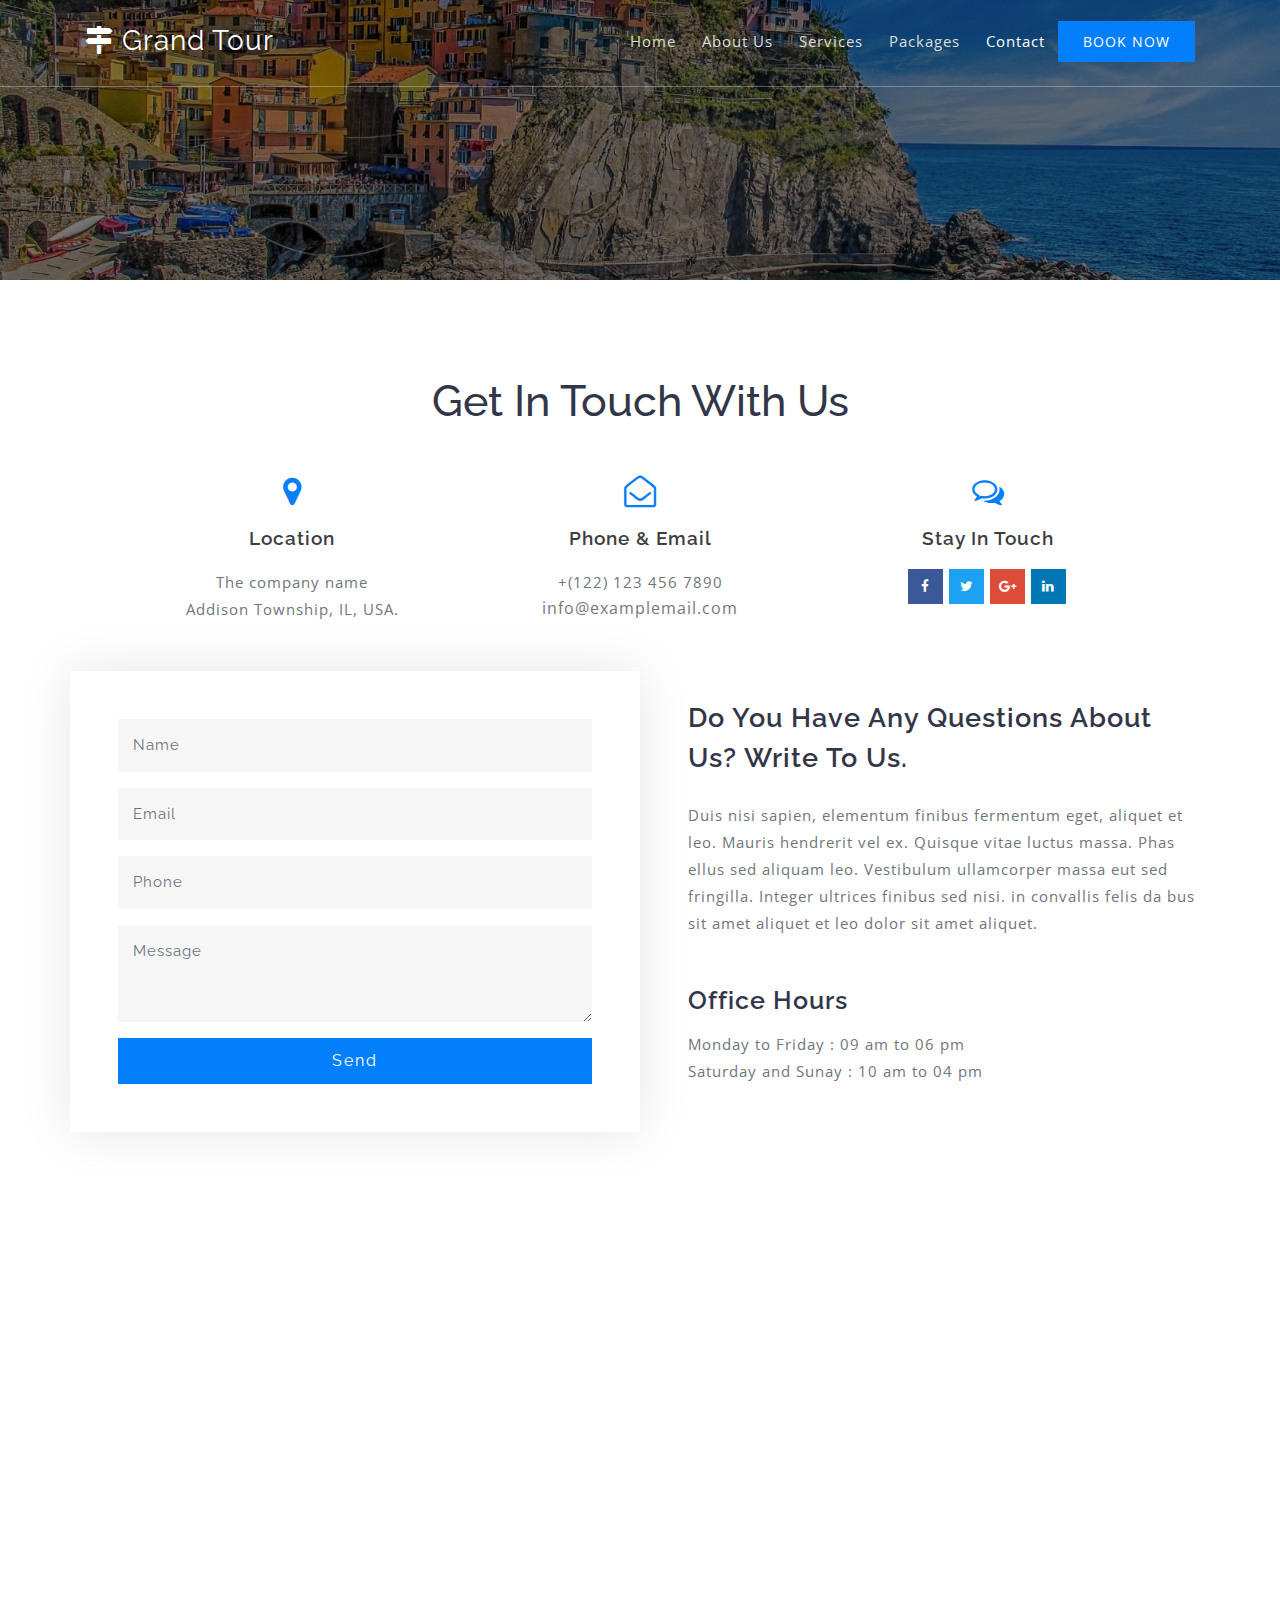
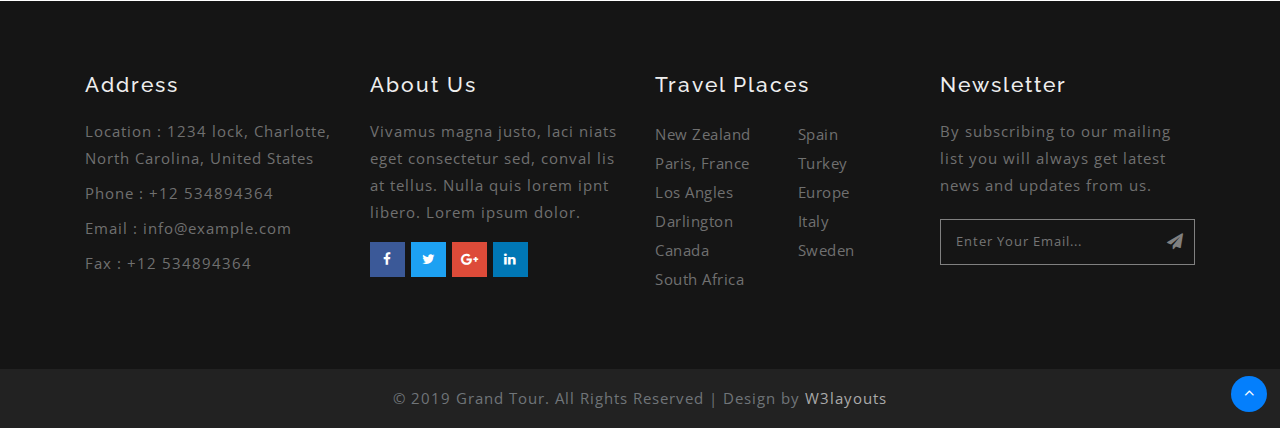
<file: contact.html>
<!--
author: W3layouts
author URL: http://w3layouts.com
License: Creative Commons Attribution 3.0 Unported
License URL: http://creativecommons.org/licenses/by/3.0/
-->
<!DOCTYPE html>
<html lang="en">
<head>
<title>Grand Tour Travel Category Flat Bootstrap Responsive Web Template | Contact :: w3layouts</title>
<meta name="viewport" content="width=device-width, initial-scale=1">
<meta charset="utf-8">
<meta name="keywords" content="Grand Tour Responsive web template, Bootstrap Web Templates, Flat Web Templates, Android Compatible web template, 
Smartphone Compatible web template, free webdesigns for Nokia, Samsung, LG, SonyEricsson, Motorola web design" />

    <script>
        addEventListener("load", function () {
            setTimeout(hideURLbar, 0);
        }, false);

        function hideURLbar() {
            window.scrollTo(0, 1);
        }
    </script>
	
	<!-- css files -->
    <link href="css/bootstrap.css" rel='stylesheet' type='text/css' /><!-- bootstrap css -->
    <link href="css/style.css" rel='stylesheet' type='text/css' /><!-- custom css -->
    <link href="css/font-awesome.min.css" rel="stylesheet"><!-- fontawesome css -->
	<!-- //css files -->
	
	<!-- google fonts -->
	<link href="//fonts.googleapis.com/css?family=Open+Sans:300,300i,400,400i,600,600i,700,700i,800,800i" rel="stylesheet">
	<link href="//fonts.googleapis.com/css?family=Raleway:100,100i,200,200i,300,300i,400,400i,500,500i,600,600i,700,700i,800,800i,900,900i" rel="stylesheet">
	<!-- //google fonts -->
	
</head>
<body>

<!-- header -->
<header>
	<div class="container">
		<!-- nav -->
		<nav class="py-md-4 py-3 d-lg-flex">
			<div id="logo">
				<h1 class="mt-md-0 mt-2"> <a href="index.html"><span class="fa fa-map-signs"></span> Grand Tour </a></h1>
			</div>
			<label for="drop" class="toggle"><span class="fa fa-bars"></span></label>
			<input type="checkbox" id="drop" />
			<ul class="menu ml-auto mt-1">
				<li class=""><a href="index.html">Home</a></li>
				<li class=""><a href="about.html">About Us</a></li>
				<li class=""><a href="services.html">Services</a></li>
				<li class=""><a href="packages.html">Packages</a></li>
				<li class="active"><a href="contact.html">Contact</a></li>
				<li class="booking"><a href="booking.html">Book Now</a></li>
			</ul>
		</nav>
		<!-- //nav -->
	</div>
</header>
<!-- //header -->

<!-- banner -->
<section class="banner_inner" id="home">
	<div class="banner_inner_overlay">
	</div>
</section>
<!-- //banner -->


<!-- Contact -->
<section class="contact py-5">
	<div class="container py-lg-5 py-sm-3">
			<h2 class="heading text-capitalize text-center mb-sm-5 mb-4"> Get In Touch with us</h2>
			<ul class="list-unstyled row text-center mt-lg-5 mt-4 px-lg-5">
                <li class="col-md-4 col-sm-6 adress-w3pvt-info">
                    <div class=" adress-icon">
                        <span class="fa fa-map-marker"></span>
                    </div>

                    <h6>Location</h6>
                    <p>The company name
                        <br>Addison Township, IL, USA. </p>
                </li>

                <li class="col-md-4 col-sm-6 adress-w3pvt-info mt-sm-0 mt-4">
                    <div class="adress-icon">
                        <span class="fa fa-envelope-open-o"></span>
                    </div>
                    <h6>Phone & Email</h6>
                    <p>+(122) 123 456 7890</p>
                    <a href="mailto:info@example.com" class="mail">info@examplemail.com</a>
                </li>
                <li class="col-md-4 col-sm-6 adress-w3pvt-info mt-md-0 mt-4">

                    <div class="adress-icon">
                        <span class="fa fa-comments-o"></span>
                    </div>

                    <h6>Stay In Touch</h6>
					<ul class="social_section_1info mt-2">
						<li class="mb-2 facebook"><a href="#"><span class="fa fa-facebook"></span></a></li>
						<li class="mb-2 twitter"><a href="#"><span class="fa fa-twitter"></span></a></li>
						<li class="google"><a href="#"><span class="fa fa-google-plus"></span></a></li>
						<li class="linkedin"><a href="#"><span class="fa fa-linkedin"></span></a></li>
					</ul>
                </li>
            </ul>
			
			<div class="contact-grids mt-5">
				<div class="row">
					<div class="col-lg-6 col-md-6 contact-left-form">
						<form action="#" method="post">
							<div class=" form-group contact-forms">
							  <input type="text" class="form-control" placeholder="Name" required="">
							</div>
							<div class="form-group contact-forms">
							  <input type="email" class="form-control" placeholder="Email" required="">
							</div>
							<div class="form-group contact-forms">
							  <input type="text" class="form-control" placeholder="Phone" required=""> 
							</div>
							<div class="form-group contact-forms">
							  <textarea class="form-control" placeholder="Message" rows="3" required=""></textarea>
							</div>
							<button class="btn btn-block sent-butnn">Send</button>
						</form>
					</div>
					<div class="col-lg-6 col-md-6 contact-right pl-lg-5">
						<h4>Do you have any questions about us? write to us.</h4>
						<p class="mt-md-4 mt-2">Duis nisi sapien, elementum finibus fermentum eget, aliquet et leo. Mauris hendrerit vel ex.
						Quisque vitae luctus massa. Phas ellus sed aliquam leo. Vestibulum ullamcorper massa eut sed fringilla. Integer ultrices finibus sed nisi.
						in convallis felis da bus sit amet  aliquet et leo dolor sit amet aliquet.</p>
						<h5 class="mt-lg-5 mt-3">Office Hours</h5>
						<p class="mt-3">Monday to Friday : 09 am to 06 pm</p>
						<p>Saturday and Sunay : 10 am to 04 pm</p>
					</div>
				</div>
			</div>
	</div>
</section>
<!-- //Contact -->

<!-- map -->	
<div class="map p-2">
	<iframe src="https://www.google.com/maps/embed?pb=!1m18!1m12!1m3!1d158857.728106568!2d-0.24168153701090248!3d51.52877184090542!2m3!1f0!2f0!3f0!3m2!1i1024!2i768!4f13.1!3m3!1m2!1s0x47d8a00baf21de75%3A0x52963a5addd52a99!2sLondon%2C+UK!5e0!3m2!1sen!2sin!4v1544074523717"></iframe>
</div>
<!-- //map -->

<!--footer -->
<footer>
<section class="footer footer_w3layouts_section_1its py-5">
	<div class="container py-lg-4 py-3">
		<div class="row footer-top">
			<div class="col-lg-3 col-sm-6 footer-grid_section_1its_w3">
				<div class="footer-title">
					<h3>Address</h3>
				</div>
				<div class="footer-text">
					<p>Location : 1234 lock, Charlotte, North Carolina, United States</p>
					<p>Phone : +12 534894364</p>
					<p>Email : <a href="mailto:info@example.com">info@example.com</a></p>
					<p>Fax : +12 534894364</p>
				</div>
			</div>
			<div class="col-lg-3 col-sm-6 footer-grid_section mt-sm-0 mt-4">
				<div class="footer-title">
					<h3>About Us</h3>
				</div>
				<div class="footer-text">
					<p>Vivamus magna justo, laci niats eget consectetur sed, conval lis at tellus. Nulla quis lorem ipnt libero.
					Lorem ipsum dolor.</p>
				</div>
				<ul class="social_section_1info">
					<li class="mb-2 facebook"><a href="#"><span class="fa fa-facebook"></span></a></li>
					<li class="mb-2 twitter"><a href="#"><span class="fa fa-twitter"></span></a></li>
					<li class="google"><a href="#"><span class="fa fa-google-plus"></span></a></li>
					<li class="linkedin"><a href="#"><span class="fa fa-linkedin"></span></a></li>
				</ul>
			</div>
			<div class="col-lg-3 col-sm-6 mt-lg-0 mt-4 footer-grid_section_1its_w3">
				<div class="footer-title">
					<h3>Travel Places</h3>
				</div>
				<div class="row">
					<ul class="col-6 links">
						<li><a href="#choose" class="scroll">New Zealand </a></li>
						<li><a href="#overview" class="scroll">Paris, France </a></li>
						<li><a href="#pricing" class="scroll">Los Angles</a></li>
						<li><a href="#faq" class="scroll"> Darlington</a></li>
						<li><a href="#testimonials" class="scroll">Canada </a></li>
						<li><a href="#contact" class="scroll"> South Africa </a></li>
					</ul>
					<ul class="col-6 links">
						<li><a href="#">Spain </a></li>
						<li><a href="#">Turkey </a></li>
						<li><a href="#faq" class="scroll">Europe </a></li>
						<li><a href="#">Italy </a></li>
						<li><a href="#">Sweden </a></li>
					</ul>
				</div>
			</div>
			<div class="col-lg-3 col-sm-6 mt-lg-0 mt-4 footer-grid_section_1its_w3">
				<div class="footer-title">
					<h3>Newsletter</h3>
				</div>
				<div class="footer-text">
					<p>By subscribing to our mailing list you will always get latest news and updates from us.</p>
					<form action="#" method="post">
						<input type="email" name="Email" placeholder="Enter your email..." required="">
						<button class="btn1"><i class="fa fa-paper-plane" aria-hidden="true"></i></button>
						<div class="clearfix"> </div>
					</form>
				</div>
			</div>
		</div>
	</div>
</section>
</footer>
<!-- //footer -->

<!-- copyright -->
<div class="copyright py-3 text-center">
	<p>© 2019 Grand Tour. All Rights Reserved | Design by <a href="http://w3layouts.com/" target="=_blank"> W3layouts </a></p>
</div>
<!-- //copyright -->

<!-- move top -->
<div class="move-top text-right">
	<a href="#home" class="move-top"> 
		<span class="fa fa-angle-up  mb-3" aria-hidden="true"></span>
	</a>
</div>
<!-- move top -->

	
</body>
</html>
</file>
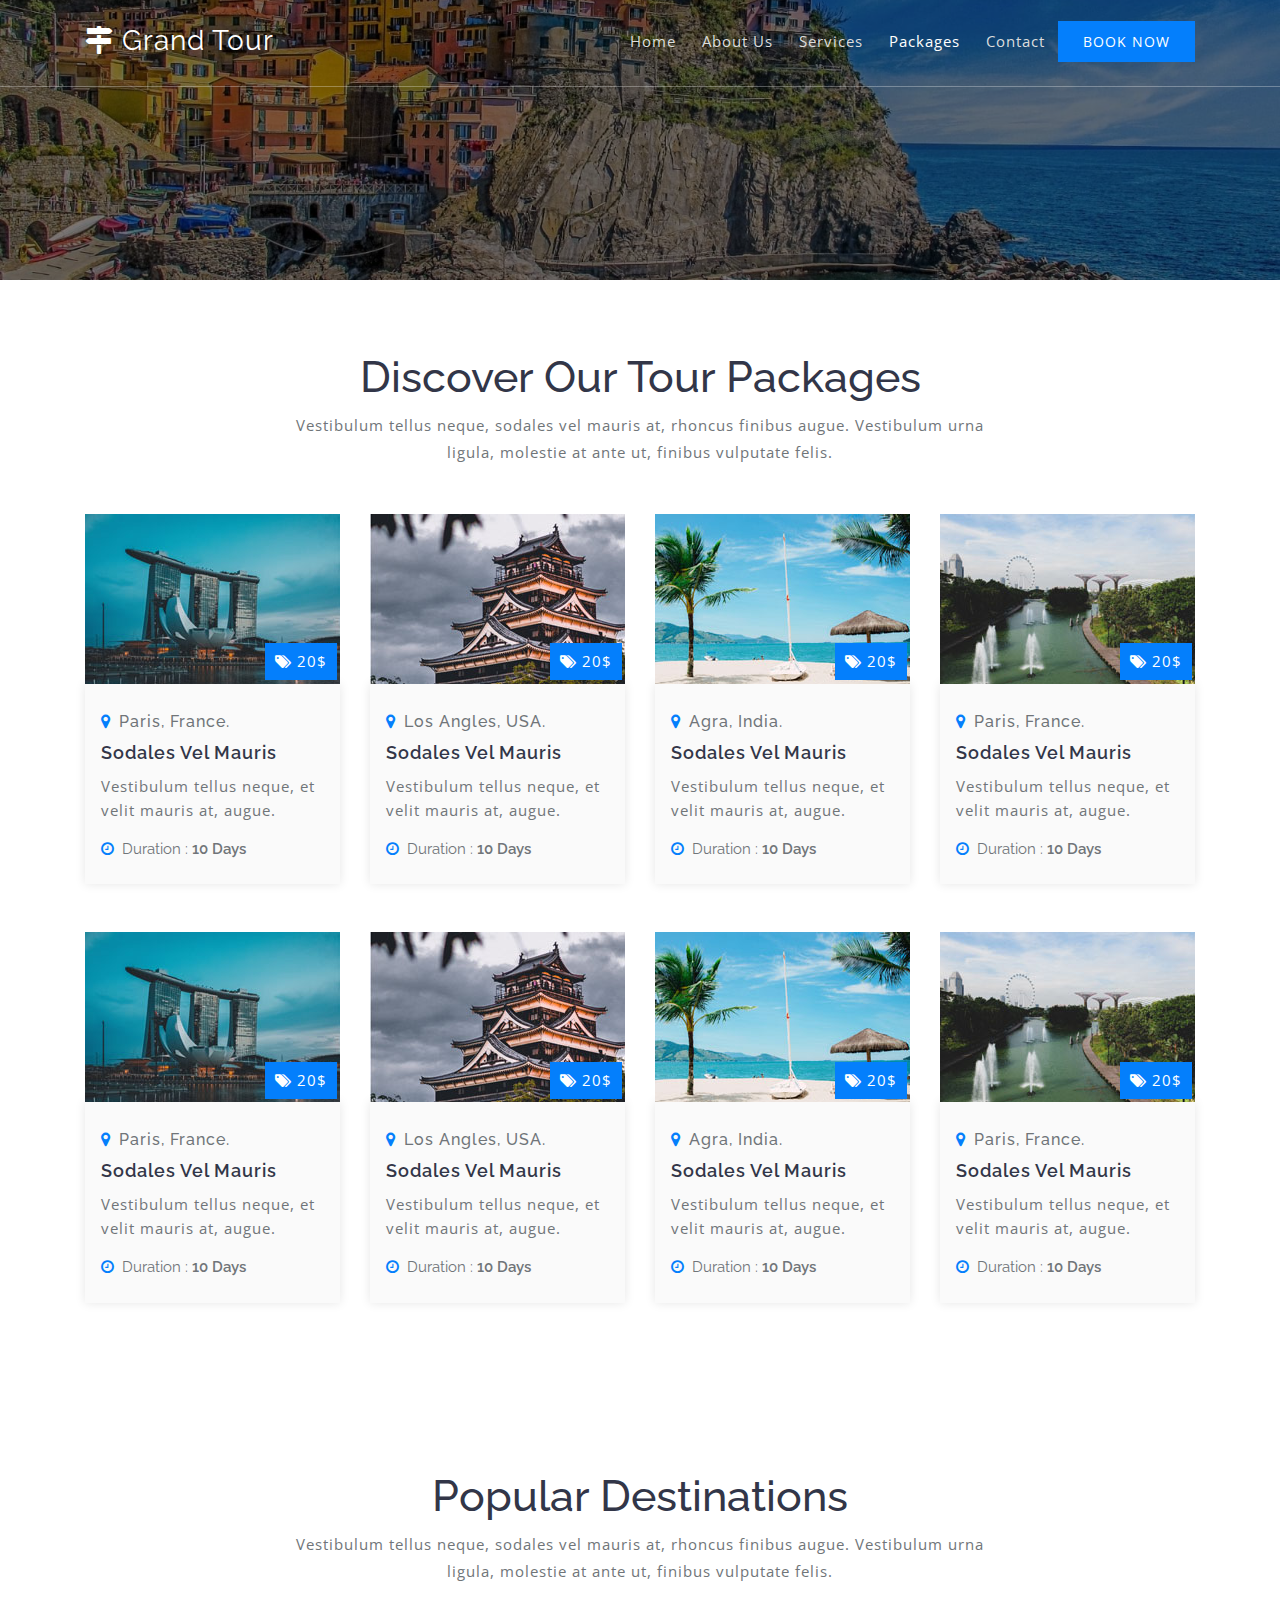
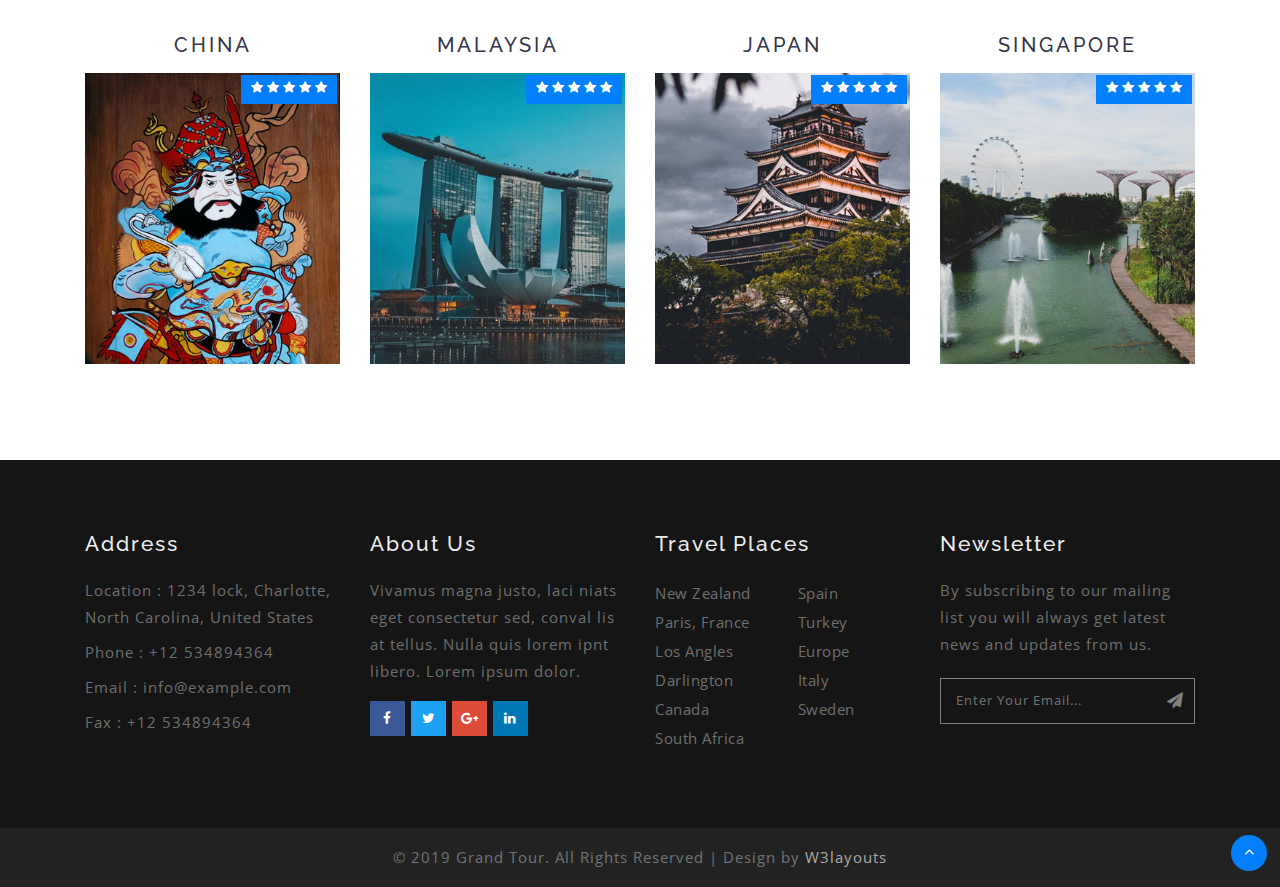
<file: packages.html>
<!--
author: W3layouts
author URL: http://w3layouts.com
License: Creative Commons Attribution 3.0 Unported
License URL: http://creativecommons.org/licenses/by/3.0/
-->
<!DOCTYPE html>
<html lang="en">
<head>
<title>Grand Tour Travel Category Flat Bootstrap Responsive Web Template | Packages :: w3layouts</title>
<meta name="viewport" content="width=device-width, initial-scale=1">
<meta charset="utf-8">
<meta name="keywords" content="Grand Tour Responsive web template, Bootstrap Web Templates, Flat Web Templates, Android Compatible web template, 
Smartphone Compatible web template, free webdesigns for Nokia, Samsung, LG, SonyEricsson, Motorola web design" />

    <script>
        addEventListener("load", function () {
            setTimeout(hideURLbar, 0);
        }, false);

        function hideURLbar() {
            window.scrollTo(0, 1);
        }
    </script>
	
	<!-- css files -->
    <link href="css/bootstrap.css" rel='stylesheet' type='text/css' /><!-- bootstrap css -->
    <link href="css/style.css" rel='stylesheet' type='text/css' /><!-- custom css -->
    <link href="css/font-awesome.min.css" rel="stylesheet"><!-- fontawesome css -->
	<!-- //css files -->
	
	<!-- google fonts -->
	<link href="//fonts.googleapis.com/css?family=Open+Sans:300,300i,400,400i,600,600i,700,700i,800,800i" rel="stylesheet">
	<link href="//fonts.googleapis.com/css?family=Raleway:100,100i,200,200i,300,300i,400,400i,500,500i,600,600i,700,700i,800,800i,900,900i" rel="stylesheet">
	<!-- //google fonts -->
	
</head>
<body>

<!-- header -->
<header>
	<div class="container">
		<!-- nav -->
		<nav class="py-md-4 py-3 d-lg-flex">
			<div id="logo">
				<h1 class="mt-md-0 mt-2"> <a href="index.html"><span class="fa fa-map-signs"></span> Grand Tour </a></h1>
			</div>
			<label for="drop" class="toggle"><span class="fa fa-bars"></span></label>
			<input type="checkbox" id="drop" />
			<ul class="menu ml-auto mt-1">
				<li class=""><a href="index.html">Home</a></li>
				<li class=""><a href="about.html">About Us</a></li>
				<li class=""><a href="services.html">Services</a></li>
				<li class="active"><a href="packages.html">Packages</a></li>
				<li class=""><a href="contact.html">Contact</a></li>
				<li class="booking"><a href="booking.html">Book Now</a></li>
			</ul>
		</nav>
		<!-- //nav -->
	</div>
</header>
<!-- //header -->

<!-- banner -->
<section class="banner_inner" id="home">
	<div class="banner_inner_overlay">
	</div>
</section>
<!-- //banner -->


<!-- tour packages -->
<section class="packages pt-5">
	<div class="container py-lg-4 py-sm-3">
		<h2 class="heading text-capitalize text-center"> Discover our tour packages</h2>
		<p class="text mt-2 mb-5 text-center">Vestibulum tellus neque, sodales vel mauris at, rhoncus finibus augue. Vestibulum urna ligula, molestie at ante ut, finibus vulputate felis.</p>
		<div class="row">
			
			<div class="col-lg-3 col-sm-6 mb-5">
				<div class="image-tour position-relative">
					<img src="images/p1.jpg" alt="" class="img-fluid" />
					<p><span class="fa fa-tags"></span> <span>20$</span></p>
				</div>
				<div class="package-info">
					<h6 class="mt-1"><span class="fa fa-map-marker mr-2"></span>Paris, France.</h6>
					<h5 class="my-2">Sodales vel mauris</h5>
					<p class="">Vestibulum tellus neque, et velit mauris at, augue.</p>
					<ul class="listing mt-3">
						<li><span class="fa fa-clock-o mr-2"></span>Duration : <span>10 Days</span></li>
					</ul>
				</div>
			</div>
			<div class="col-lg-3 col-sm-6 mb-5">
				<div class="image-tour position-relative">
					<img src="images/p2.jpg" alt="" class="img-fluid" />
					<p><span class="fa fa-tags"></span> <span>20$</span></p>
				</div>
				<div class="package-info">
					<h6 class="mt-1"><span class="fa fa-map-marker mr-2"></span>Los Angles, USA.</h6>
					<h5 class="my-2">Sodales vel mauris</h5>
					<p class="">Vestibulum tellus neque, et velit mauris at, augue.</p>
					<ul class="listing mt-3">
						<li><span class="fa fa-clock-o mr-2"></span>Duration : <span>10 Days</span></li>
					</ul>
				</div>
			</div>
			<div class="col-lg-3 col-sm-6 mb-5">
				<div class="image-tour position-relative">
					<img src="images/p3.jpg" alt="" class="img-fluid" />
					<p><span class="fa fa-tags"></span> <span>20$</span></p>
				</div>
				<div class="package-info">
					<h6 class="mt-1"><span class="fa fa-map-marker mr-2"></span>Agra, India.</h6>
					<h5 class="my-2">Sodales vel mauris</h5>
					<p class="">Vestibulum tellus neque, et velit mauris at, augue.</p>
					<ul class="listing mt-3">
						<li><span class="fa fa-clock-o mr-2"></span>Duration : <span>10 Days</span></li>
					</ul>
				</div>
			</div>
			<div class="col-lg-3 col-sm-6 mb-5">
				<div class="image-tour position-relative">
					<img src="images/p4.jpg" alt="" class="img-fluid" />
					<p><span class="fa fa-tags"></span> <span>20$</span></p>
				</div>
				<div class="package-info">
					<h6 class="mt-1"><span class="fa fa-map-marker mr-2"></span>Paris, France.</h6>
					<h5 class="my-2">Sodales vel mauris</h5>
					<p class="">Vestibulum tellus neque, et velit mauris at, augue.</p>
					<ul class="listing mt-3">
						<li><span class="fa fa-clock-o mr-2"></span>Duration : <span>10 Days</span></li>
					</ul>
				</div>
			</div>
			
			<div class="col-lg-3 col-sm-6 mb-5">
				<div class="image-tour position-relative">
					<img src="images/p1.jpg" alt="" class="img-fluid" />
					<p><span class="fa fa-tags"></span> <span>20$</span></p>
				</div>
				<div class="package-info">
					<h6 class="mt-1"><span class="fa fa-map-marker mr-2"></span>Paris, France.</h6>
					<h5 class="my-2">Sodales vel mauris</h5>
					<p class="">Vestibulum tellus neque, et velit mauris at, augue.</p>
					<ul class="listing mt-3">
						<li><span class="fa fa-clock-o mr-2"></span>Duration : <span>10 Days</span></li>
					</ul>
				</div>
			</div>
			<div class="col-lg-3 col-sm-6 mb-5">
				<div class="image-tour position-relative">
					<img src="images/p2.jpg" alt="" class="img-fluid" />
					<p><span class="fa fa-tags"></span> <span>20$</span></p>
				</div>
				<div class="package-info">
					<h6 class="mt-1"><span class="fa fa-map-marker mr-2"></span>Los Angles, USA.</h6>
					<h5 class="my-2">Sodales vel mauris</h5>
					<p class="">Vestibulum tellus neque, et velit mauris at, augue.</p>
					<ul class="listing mt-3">
						<li><span class="fa fa-clock-o mr-2"></span>Duration : <span>10 Days</span></li>
					</ul>
				</div>
			</div>
			<div class="col-lg-3 col-sm-6 mb-5">
				<div class="image-tour position-relative">
					<img src="images/p3.jpg" alt="" class="img-fluid" />
					<p><span class="fa fa-tags"></span> <span>20$</span></p>
				</div>
				<div class="package-info">
					<h6 class="mt-1"><span class="fa fa-map-marker mr-2"></span>Agra, India.</h6>
					<h5 class="my-2">Sodales vel mauris</h5>
					<p class="">Vestibulum tellus neque, et velit mauris at, augue.</p>
					<ul class="listing mt-3">
						<li><span class="fa fa-clock-o mr-2"></span>Duration : <span>10 Days</span></li>
					</ul>
				</div>
			</div>
			<div class="col-lg-3 col-sm-6 mb-5">
				<div class="image-tour position-relative">
					<img src="images/p4.jpg" alt="" class="img-fluid" />
					<p><span class="fa fa-tags"></span> <span>20$</span></p>
				</div>
				<div class="package-info">
					<h6 class="mt-1"><span class="fa fa-map-marker mr-2"></span>Paris, France.</h6>
					<h5 class="my-2">Sodales vel mauris</h5>
					<p class="">Vestibulum tellus neque, et velit mauris at, augue.</p>
					<ul class="listing mt-3">
						<li><span class="fa fa-clock-o mr-2"></span>Duration : <span>10 Days</span></li>
					</ul>
				</div>
			</div>
		</div>
	</div>
</section>
<!-- tour packages -->

<!-- destinations -->
<section class="destinations py-5" id="destinations">
	<div class="container py-xl-5 py-lg-3">
		<h3 class="heading text-capitalize text-center"> Popular Destinations</h3>
		<p class="text mt-2 mb-5 text-center">Vestibulum tellus neque, sodales vel mauris at, rhoncus finibus augue. Vestibulum urna ligula, molestie at ante ut, finibus vulputate felis.</p>
		<div class="row inner-sec-w3layouts-w3pvt-lauinfo">
			<div class="col-md-3 col-sm-6 col-6 destinations-grids text-center">
				<h4 class="destination mb-3">China</h4>
				<div class="image-position position-relative">
					<img src="images/china.jpg" class="img-fluid" alt="">
					<div class="rating">
						<ul>
							<li><span class="fa fa-star"></span></li>
							<li><span class="fa fa-star"></span></li>
							<li><span class="fa fa-star"></span></li>
							<li><span class="fa fa-star"></span></li>
							<li><span class="fa fa-star"></span></li>
						</ul>
					</div>
				</div>
				<div class="destinations-info">
					<div class="caption mb-lg-3">
						<h4>China</h4>
						<a href="booking.html">Book Now</a>
					</div>
				</div>
			</div>
			<div class="col-md-3 col-sm-6 col-6 destinations-grids text-center">
				<h4 class="destination mb-3">Malaysia</h4>
				<div class="image-position position-relative">
					<img src="images/malaysia.jpg" class="img-fluid" alt="">
					<div class="rating">
						<ul>
							<li><span class="fa fa-star"></span></li>
							<li><span class="fa fa-star"></span></li>
							<li><span class="fa fa-star"></span></li>
							<li><span class="fa fa-star"></span></li>
							<li><span class="fa fa-star"></span></li>
						</ul>
					</div>
				</div>
				<div class="destinations-info">
					<div class="caption mb-lg-3">
						<h4>Malaysia</h4>
						<a href="booking.html">Book Now</a>
					</div>
				</div>
			</div>
			<div class="col-md-3 col-sm-6 col-6 destinations-grids text-center mt-md-0 mt-4">
				<h4 class="destination mb-3">Japan</h4>
				<div class="image-position position-relative">
					<img src="images/japan.jpg" class="img-fluid" alt="">
					<div class="rating">
						<ul>
							<li><span class="fa fa-star"></span></li>
							<li><span class="fa fa-star"></span></li>
							<li><span class="fa fa-star"></span></li>
							<li><span class="fa fa-star"></span></li>
							<li><span class="fa fa-star"></span></li>
						</ul>
					</div>
				</div>
				<div class="destinations-info">
					<div class="caption mb-lg-3">
						<h4>Japan</h4>
						<a href="booking.html">Book Now</a>
					</div>
				</div>
			</div>
			<div class="col-md-3 col-sm-6 col-6 destinations-grids text-center mt-md-0 mt-4">
				<h4 class="destination mb-3">Singapore</h4>
				<div class="image-position position-relative">
					<img src="images/singapore.jpg" class="img-fluid" alt="">
					<div class="rating">
						<ul>
							<li><span class="fa fa-star"></span></li>
							<li><span class="fa fa-star"></span></li>
							<li><span class="fa fa-star"></span></li>
							<li><span class="fa fa-star"></span></li>
							<li><span class="fa fa-star"></span></li>
						</ul>
					</div>
				</div>
				<div class="destinations-info">
					<div class="caption mb-lg-3">
						<h4>Singapore</h4>
						<a href="booking.html">Book Now</a>
					</div>
				</div>
			</div>
		</div>
	</div>
</section>
<!-- destinations -->

<!--footer -->
<footer>
<section class="footer footer_w3layouts_section_1its py-5">
	<div class="container py-lg-4 py-3">
		<div class="row footer-top">
			<div class="col-lg-3 col-sm-6 footer-grid_section_1its_w3">
				<div class="footer-title">
					<h3>Address</h3>
				</div>
				<div class="footer-text">
					<p>Location : 1234 lock, Charlotte, North Carolina, United States</p>
					<p>Phone : +12 534894364</p>
					<p>Email : <a href="mailto:info@example.com">info@example.com</a></p>
					<p>Fax : +12 534894364</p>
				</div>
			</div>
			<div class="col-lg-3 col-sm-6 footer-grid_section mt-sm-0 mt-4">
				<div class="footer-title">
					<h3>About Us</h3>
				</div>
				<div class="footer-text">
					<p>Vivamus magna justo, laci niats eget consectetur sed, conval lis at tellus. Nulla quis lorem ipnt libero.
					Lorem ipsum dolor.</p>
				</div>
				<ul class="social_section_1info">
					<li class="mb-2 facebook"><a href="#"><span class="fa fa-facebook"></span></a></li>
					<li class="mb-2 twitter"><a href="#"><span class="fa fa-twitter"></span></a></li>
					<li class="google"><a href="#"><span class="fa fa-google-plus"></span></a></li>
					<li class="linkedin"><a href="#"><span class="fa fa-linkedin"></span></a></li>
				</ul>
			</div>
			<div class="col-lg-3 col-sm-6 mt-lg-0 mt-4 footer-grid_section_1its_w3">
				<div class="footer-title">
					<h3>Travel Places</h3>
				</div>
				<div class="row">
					<ul class="col-6 links">
						<li><a href="#choose" class="scroll">New Zealand </a></li>
						<li><a href="#overview" class="scroll">Paris, France </a></li>
						<li><a href="#pricing" class="scroll">Los Angles</a></li>
						<li><a href="#faq" class="scroll"> Darlington</a></li>
						<li><a href="#testimonials" class="scroll">Canada </a></li>
						<li><a href="#contact" class="scroll"> South Africa </a></li>
					</ul>
					<ul class="col-6 links">
						<li><a href="#">Spain </a></li>
						<li><a href="#">Turkey </a></li>
						<li><a href="#faq" class="scroll">Europe </a></li>
						<li><a href="#">Italy </a></li>
						<li><a href="#">Sweden </a></li>
					</ul>
				</div>
			</div>
			<div class="col-lg-3 col-sm-6 mt-lg-0 mt-4 footer-grid_section_1its_w3">
				<div class="footer-title">
					<h3>Newsletter</h3>
				</div>
				<div class="footer-text">
					<p>By subscribing to our mailing list you will always get latest news and updates from us.</p>
					<form action="#" method="post">
						<input type="email" name="Email" placeholder="Enter your email..." required="">
						<button class="btn1"><i class="fa fa-paper-plane" aria-hidden="true"></i></button>
						<div class="clearfix"> </div>
					</form>
				</div>
			</div>
		</div>
	</div>
</section>
</footer>
<!-- //footer -->

<!-- copyright -->
<div class="copyright py-3 text-center">
	<p>© 2019 Grand Tour. All Rights Reserved | Design by <a href="http://w3layouts.com/" target="=_blank"> W3layouts </a></p>
</div>
<!-- //copyright -->

<!-- move top -->
<div class="move-top text-right">
	<a href="#home" class="move-top"> 
		<span class="fa fa-angle-up  mb-3" aria-hidden="true"></span>
	</a>
</div>
<!-- move top -->

	
</body>
</html>
</file>
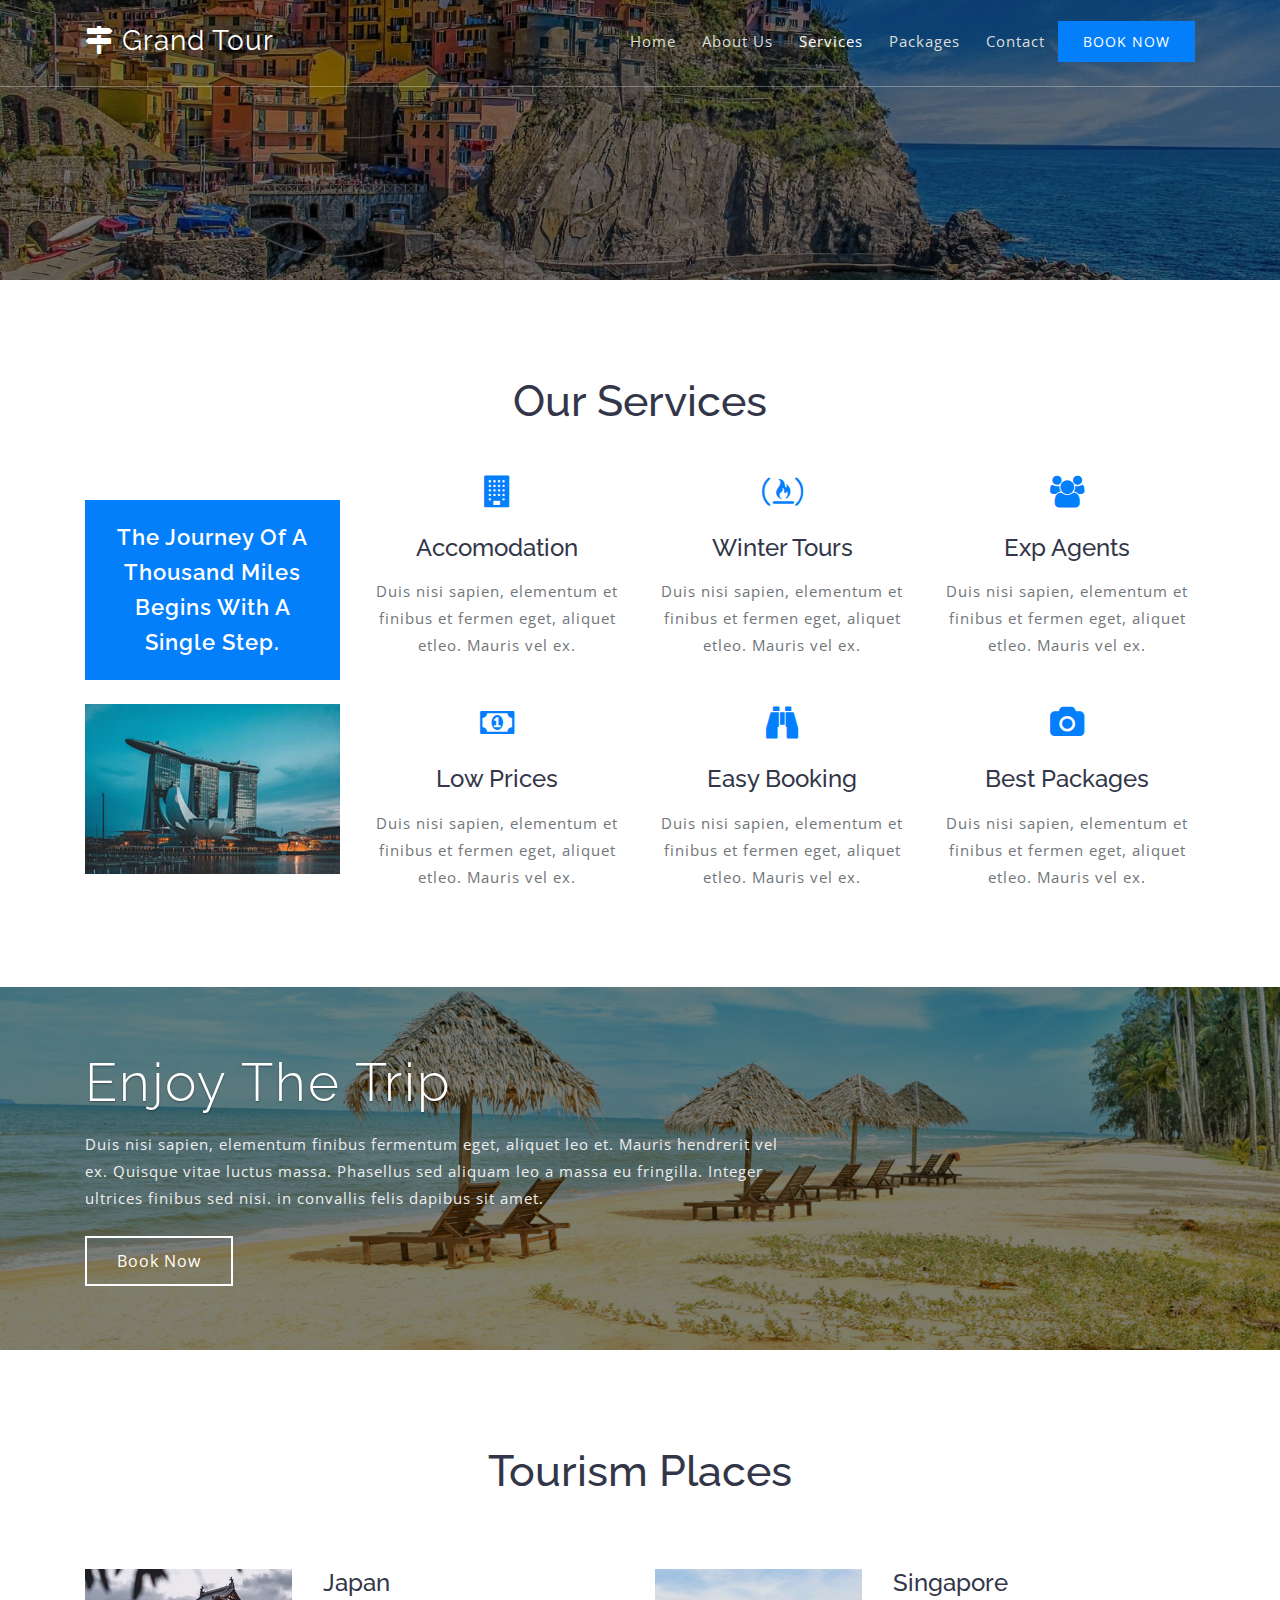
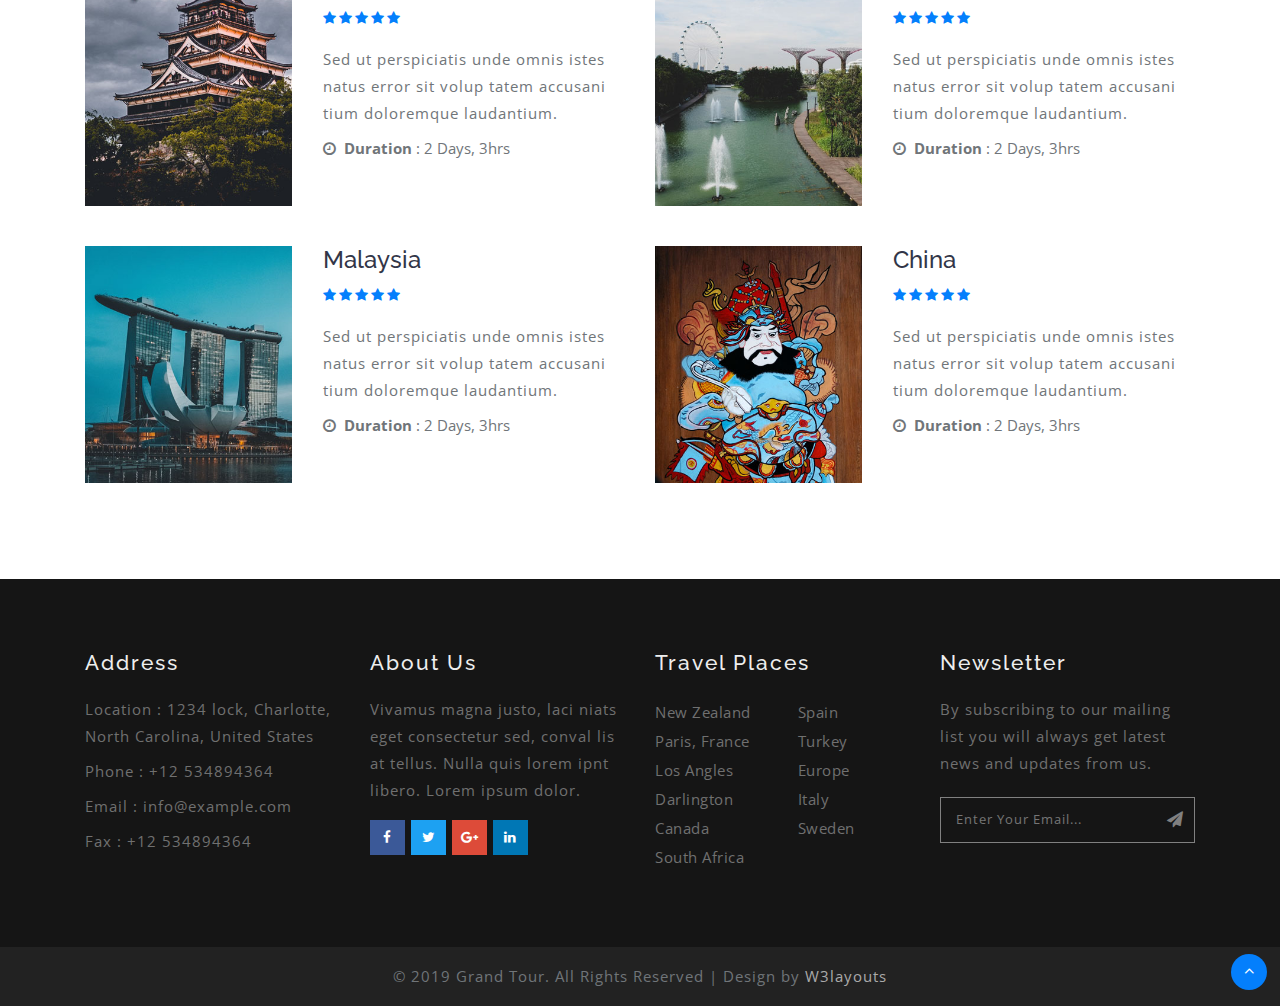
<file: services.html>
<!--
author: W3layouts
author URL: http://w3layouts.com
License: Creative Commons Attribution 3.0 Unported
License URL: http://creativecommons.org/licenses/by/3.0/
-->
<!DOCTYPE html>
<html lang="en">
<head>
<title>Grand Tour Travel Category Flat Bootstrap Responsive Web Template | Services :: w3layouts</title>
<meta name="viewport" content="width=device-width, initial-scale=1">
<meta charset="utf-8">
<meta name="keywords" content="Grand Tour Responsive web template, Bootstrap Web Templates, Flat Web Templates, Android Compatible web template, 
Smartphone Compatible web template, free webdesigns for Nokia, Samsung, LG, SonyEricsson, Motorola web design" />

    <script>
        addEventListener("load", function () {
            setTimeout(hideURLbar, 0);
        }, false);

        function hideURLbar() {
            window.scrollTo(0, 1);
        }
    </script>
	
	<!-- css files -->
    <link href="css/bootstrap.css" rel='stylesheet' type='text/css' /><!-- bootstrap css -->
    <link href="css/style.css" rel='stylesheet' type='text/css' /><!-- custom css -->
    <link href="css/font-awesome.min.css" rel="stylesheet"><!-- fontawesome css -->
	<!-- //css files -->
	
	<!-- google fonts -->
	<link href="//fonts.googleapis.com/css?family=Open+Sans:300,300i,400,400i,600,600i,700,700i,800,800i" rel="stylesheet">
	<link href="//fonts.googleapis.com/css?family=Raleway:100,100i,200,200i,300,300i,400,400i,500,500i,600,600i,700,700i,800,800i,900,900i" rel="stylesheet">
	<!-- //google fonts -->
	
</head>
<body>

<!-- header -->
<header>
	<div class="container">
		<!-- nav -->
		<nav class="py-md-4 py-3 d-lg-flex">
			<div id="logo">
				<h1 class="mt-md-0 mt-2"> <a href="index.html"><span class="fa fa-map-signs"></span> Grand Tour </a></h1>
			</div>
			<label for="drop" class="toggle"><span class="fa fa-bars"></span></label>
			<input type="checkbox" id="drop" />
			<ul class="menu ml-auto mt-1">
				<li class=""><a href="index.html">Home</a></li>
				<li class=""><a href="about.html">About Us</a></li>
				<li class="active"><a href="services.html">Services</a></li>
				<li class=""><a href="packages.html">Packages</a></li>
				<li class=""><a href="contact.html">Contact</a></li>
				<li class="booking"><a href="booking.html">Book Now</a></li>
			</ul>
		</nav>
		<!-- //nav -->
	</div>
</header>
<!-- //header -->

<!-- banner -->
<section class="banner_inner" id="home">
	<div class="banner_inner_overlay">
	</div>
</section>
<!-- //banner -->

<!-- services -->
<section class="services pt-5">
	<div class="container py-lg-5 py-sm-3">
		<h2 class="heading text-capitalize text-center mb-lg-5 mb-4"> Our Services</h2>
		<div class="row">
			<div class="col-lg-3 main-title-text">
				<h4 class="my-lg-4 mb-4">The journey of a thousand miles begins with a single step.</h4>
				<img src="images/p1.jpg" alt="" class="img-fluid" />
			</div>
			<div class="col-lg-9 mt-lg-0 mt-5">
				<div class="row">
					<div class="col-lg-4 col-md-6 col-sm-6 service-grid-wthree text-center mb-5">
						<div class="ser-fashion-grid">
							<div class="about-icon mb-md-4 mb-3">
								<span class="fa fa-building" aria-hidden="true"></span>
							</div>
							<div class="ser-sevice-grid">
							  <h4 class="pb-3">Accomodation</h4>
							  <p>Duis nisi sapien, elementum et finibus et fermen eget, aliquet etleo. Mauris vel ex.</p>
							</div>
					  </div>
					</div>
					<div class="col-lg-4 col-md-6 col-sm-6 service-grid-wthree text-center mb-5">
						<div class="ser-fashion-grid">
							<div class="about-icon mb-md-4 mb-3">
								<span class="fa fa-free-code-camp" aria-hidden="true"></span>
							</div>
							<div class="ser-sevice-grid">
								<h4 class="pb-3">Winter Tours</h4>
							  <p>Duis nisi sapien, elementum et finibus et fermen eget, aliquet etleo. Mauris vel ex.</p>
							</div>
						</div>
					</div>
					<div class="col-lg-4 col-md-6 col-sm-6 service-grid-wthree text-center mb-5">
						<div class="ser-fashion-grid">
							<div class="about-icon mb-md-4 mb-3">
								<span class="fa fa-users" aria-hidden="true"></span>
							</div>
							<div class="ser-sevice-grid">
								<h4 class="pb-3">Exp Agents</h4>
							  <p>Duis nisi sapien, elementum et finibus et fermen eget, aliquet etleo. Mauris vel ex.</p>
							</div>
						</div>
					</div>
					<div class="col-lg-4 col-md-6 col-sm-6 service-grid-wthree text-center mb-5">
						<div class="ser-fashion-grid">
							<div class="about-icon mb-md-4 mb-3">
								<span class="fa fa-money" aria-hidden="true"></span>
							</div>
							<div class="ser-sevice-grid">
								<h4 class="pb-3">Low Prices</h4>
							  <p>Duis nisi sapien, elementum et finibus et fermen eget, aliquet etleo. Mauris vel ex.</p>
							</div>
					  </div>
					</div>
					<div class="col-lg-4 col-md-6 col-sm-6 service-grid-wthree text-center mb-5">
						<div class="ser-fashion-grid">
							<div class="about-icon mb-md-4 mb-3">
								<span class="fa fa-binoculars" aria-hidden="true"></span>
							</div>
							<div class="ser-sevice-grid">
								<h4 class="pb-3">Easy Booking</h4>
							  <p>Duis nisi sapien, elementum et finibus et fermen eget, aliquet etleo. Mauris vel ex.</p>
							</div>
						</div>
					</div>
					<div class="col-lg-4 col-md-6 col-sm-6 service-grid-wthree text-center mb-5">
						<div class="ser-fashion-grid">
							<div class="about-icon mb-md-4 mb-3">
								<span class="fa fa-camera" aria-hidden="true"></span>
							</div>
							<div class="ser-sevice-grid">
								<h4 class="pb-3">Best Packages</h4>
							  <p>Duis nisi sapien, elementum et finibus et fermen eget, aliquet etleo. Mauris vel ex.</p>
							</div>
					  </div>
					</div>
				</div>
			</div>
		</div>
	</div>
</section>
<!-- //services -->

<!-- text -->
<section class="text-content">
	<div class="overlay-inner py-5">
		<div class="container py-md-3">
			<div class="test-info">
				<h4 class="tittle">Enjoy The Trip</h4>
				<p class="mt-3">Duis nisi sapien, elementum finibus fermentum eget, aliquet leo et. Mauris hendrerit vel ex. Quisque vitae luctus massa.
				Phasellus sed aliquam leo a massa eu fringilla. Integer ultrices finibus sed nisi. in convallis felis dapibus
				sit amet.</p>
				<div class="text-left mt-4">
						<a href="booking.html">Book Now</a>
				</div>
			</div>
		</div>
	</div>
</section>
<!-- //text -->

<!-- places -->
<section class="trav-grids py-5" id="desti">
	<div class="container py-xl-5 py-lg-3">
		<h3 class="heading text-capitalize text-center mb-lg-5 mb-4">Tourism Places</h3>
		<div class="row">
			<div class="col-lg-6 mt-4">
				<div class="grids-tem-one">
					<div class="row">
						<div class="col-sm-5 grids-img-left">
							<img src="images/japan.jpg" alt="" class="img-fluid">
						</div>
						<div class="col-sm-7 right-cont">
							<h4 class="mb-2 let mt-sm-0 mt-2 tm-clr">Japan</h4>
							<ul class="d-flex">
								<li><span class="fa fa-star"></span></li>
								<li><span class="fa fa-star"></span></li>
								<li><span class="fa fa-star"></span></li>
								<li><span class="fa fa-star"></span></li>
								<li><span class="fa fa-star"></span></li>
							</ul>
							<p class="mt-3">Sed ut perspiciatis unde omnis istes natus error sit volup tatem accusani tium doloremque laudantium.</p>
							<p class="duration mt-2"><span class="fa fa-clock-o mr-2"></span><strong>Duration</strong> : 2 Days, 3hrs</p>
						</div>
					</div>
				</div>
			</div>
			<div class="col-lg-6 mt-4">
				<div class="grids-tem-one">
					<div class="row">
						<div class="col-sm-5 grids-img-left">
							<img src="images/singapore.jpg" alt="" class="img-fluid">
						</div>
						<div class="col-sm-7 right-cont">
							<h4 class="mb-2 let mt-sm-0 mt-2 tm-clr">Singapore</h4>
							<ul class="d-flex">
								<li><span class="fa fa-star"></span></li>
								<li><span class="fa fa-star"></span></li>
								<li><span class="fa fa-star"></span></li>
								<li><span class="fa fa-star"></span></li>
								<li><span class="fa fa-star"></span></li>
							</ul>
							<p class="mt-3">Sed ut perspiciatis unde omnis istes natus error sit volup tatem accusani tium doloremque laudantium.</p>
							<p class="duration mt-2"><span class="fa fa-clock-o mr-2"></span><strong>Duration</strong> : 2 Days, 3hrs</p>
						</div>
					</div>
				</div>
			</div>
		</div>
		<div class="row pt-lg-3">
			<div class="col-lg-6 mt-4">
				<div class="grids-tem-one">
					<div class="row">
						<div class="col-sm-5 grids-img-left">
							<img src="images/malaysia.jpg" alt="" class="img-fluid">
						</div>
						<div class="col-sm-7 right-cont">
							<h4 class="mb-2 let mt-sm-0 mt-2 tm-clr">Malaysia</h4>
							<ul class="d-flex">
								<li><span class="fa fa-star"></span></li>
								<li><span class="fa fa-star"></span></li>
								<li><span class="fa fa-star"></span></li>
								<li><span class="fa fa-star"></span></li>
								<li><span class="fa fa-star"></span></li>
							</ul>
							<p class="mt-3">Sed ut perspiciatis unde omnis istes natus error sit volup tatem accusani tium doloremque laudantium.</p>
							<p class="duration mt-2"><span class="fa fa-clock-o mr-2"></span><strong>Duration</strong> : 2 Days, 3hrs</p>
						</div>
					</div>
				</div>
			</div>
			<div class="col-lg-6 mt-4">
				<div class="grids-tem-one">
					<div class="row">
						<div class="col-sm-5 grids-img-left">
							<img src="images/china.jpg" alt="" class="img-fluid">
						</div>
						<div class="col-sm-7 right-cont">
							<h4 class="mb-2 mt-sm-0 mt-2 let tm-clr">China</h4>
							<ul class="d-flex">
								<li><span class="fa fa-star"></span></li>
								<li><span class="fa fa-star"></span></li>
								<li><span class="fa fa-star"></span></li>
								<li><span class="fa fa-star"></span></li>
								<li><span class="fa fa-star"></span></li>
							</ul>
							<p class="mt-3">Sed ut perspiciatis unde omnis istes natus error sit volup tatem accusani tium doloremque laudantium.</p>
							<p class="duration mt-2"><span class="fa fa-clock-o mr-2"></span><strong>Duration</strong> : 2 Days, 3hrs</p>
						</div>
					</div>
				</div>
			</div>
		</div>
	</div>
</section>
<!-- //places -->

<!--footer -->
<footer>
<section class="footer footer_w3layouts_section_1its py-5">
	<div class="container py-lg-4 py-3">
		<div class="row footer-top">
			<div class="col-lg-3 col-sm-6 footer-grid_section_1its_w3">
				<div class="footer-title">
					<h3>Address</h3>
				</div>
				<div class="footer-text">
					<p>Location : 1234 lock, Charlotte, North Carolina, United States</p>
					<p>Phone : +12 534894364</p>
					<p>Email : <a href="mailto:info@example.com">info@example.com</a></p>
					<p>Fax : +12 534894364</p>
				</div>
			</div>
			<div class="col-lg-3 col-sm-6 footer-grid_section mt-sm-0 mt-4">
				<div class="footer-title">
					<h3>About Us</h3>
				</div>
				<div class="footer-text">
					<p>Vivamus magna justo, laci niats eget consectetur sed, conval lis at tellus. Nulla quis lorem ipnt libero.
					Lorem ipsum dolor.</p>
				</div>
				<ul class="social_section_1info">
					<li class="mb-2 facebook"><a href="#"><span class="fa fa-facebook"></span></a></li>
					<li class="mb-2 twitter"><a href="#"><span class="fa fa-twitter"></span></a></li>
					<li class="google"><a href="#"><span class="fa fa-google-plus"></span></a></li>
					<li class="linkedin"><a href="#"><span class="fa fa-linkedin"></span></a></li>
				</ul>
			</div>
			<div class="col-lg-3 col-sm-6 mt-lg-0 mt-4 footer-grid_section_1its_w3">
				<div class="footer-title">
					<h3>Travel Places</h3>
				</div>
				<div class="row">
					<ul class="col-6 links">
						<li><a href="#choose" class="scroll">New Zealand </a></li>
						<li><a href="#overview" class="scroll">Paris, France </a></li>
						<li><a href="#pricing" class="scroll">Los Angles</a></li>
						<li><a href="#faq" class="scroll"> Darlington</a></li>
						<li><a href="#testimonials" class="scroll">Canada </a></li>
						<li><a href="#contact" class="scroll"> South Africa </a></li>
					</ul>
					<ul class="col-6 links">
						<li><a href="#">Spain </a></li>
						<li><a href="#">Turkey </a></li>
						<li><a href="#faq" class="scroll">Europe </a></li>
						<li><a href="#">Italy </a></li>
						<li><a href="#">Sweden </a></li>
					</ul>
				</div>
			</div>
			<div class="col-lg-3 col-sm-6 mt-lg-0 mt-4 footer-grid_section_1its_w3">
				<div class="footer-title">
					<h3>Newsletter</h3>
				</div>
				<div class="footer-text">
					<p>By subscribing to our mailing list you will always get latest news and updates from us.</p>
					<form action="#" method="post">
						<input type="email" name="Email" placeholder="Enter your email..." required="">
						<button class="btn1"><i class="fa fa-paper-plane" aria-hidden="true"></i></button>
						<div class="clearfix"> </div>
					</form>
				</div>
			</div>
		</div>
	</div>
</section>
</footer>
<!-- //footer -->

<!-- copyright -->
<div class="copyright py-3 text-center">
	<p>© 2019 Grand Tour. All Rights Reserved | Design by <a href="http://w3layouts.com/" target="=_blank"> W3layouts </a></p>
</div>
<!-- //copyright -->

<!-- move top -->
<div class="move-top text-right">
	<a href="#home" class="move-top"> 
		<span class="fa fa-angle-up  mb-3" aria-hidden="true"></span>
	</a>
</div>
<!-- move top -->

	
</body>
</html>
</file>
<file: css/style.css>
/*--
Author: W3layouts
Author URL: http://w3layouts.com
License: Creative Commons Attribution 3.0 Unported
License URL: http://creativecommons.org/licenses/by/3.0/
--*/
html,
body {
    margin: 0;
    font-size: 100%;
    background: #fff;
	font-family: 'Raleway', sans-serif;
}

html {
  scroll-behavior: smooth;
}
body a {
    text-decoration: none;
    transition: 0.5s all;
    -webkit-transition: 0.5s all;
    -moz-transition: 0.5s all;
    -o-transition: 0.5s all;
    -ms-transition: 0.5s all;
    font-family: 'Open Sans', sans-serif;
}

body img {
    max-width: 100%;
}

a:hover {
    text-decoration: none;
}

input[type="button"],
input[type="submit"],
input[type="text"],
input[type="email"],
input[type="search"] {
    transition: 0.5s all;
    -webkit-transition: 0.5s all;
    -moz-transition: 0.5s all;
    -o-transition: 0.5s all;
    -ms-transition: 0.5s all;
}

h1,
h2,
h3,
h4,
h5,
h6 {
    margin: 0;
	color: #323648;
}
li {
    list-style-type: none;
}

p {
    margin: 0;
    font-size: 15px;
    line-height: 1.8em;
    letter-spacing: 1px;
    color: #707579;
	font-family: 'Open Sans', sans-serif;
}

ul {
    margin: 0;
    padding: 0;
}


/*-- header --*/

header {
    position: absolute;
    z-index: 9;
    width: 100%;
    border-bottom: 1px solid rgba(255, 255, 255, 0.3);
}

.toggle,
[id^=drop] {
	display: none;
}

/* Giving a background-color to the nav container. */
nav { 
	margin:0;
	padding: 0;
}


#logo a {
	float: left;
    font-size: .7em;
    display: initial;
    margin: 0;
    letter-spacing: 1px;
    color: #fff;
    padding: 0px 0;
    border: none;
    font-family: 'Raleway', sans-serif;
}
#logo a span.fa {
    color: #fff;
}


/* Since we'll have the "ul li" "float:left"
 * we need to add a clear after the container. */

nav:after {
	content:"";
	display:table;
	clear:both;
}

/* Removing padding, margin and "list-style" from the "ul",
 * and adding "position:reltive" */
nav ul {
	float: right;
	padding:0;
	margin:0;
	list-style: none;
	position: relative;
	}
	
/* Positioning the navigation items inline */
nav ul li {
	margin: 0px;
	display:inline-block;
	float: left;
	}

/* Styling the links */
nav a {
    color: #ddd;
    text-transform: capitalize;
    letter-spacing: 1px;
    padding-left: 0;
    padding-right: 0;
	padding: 10px 13px;
    font-weight: 400;
    font-size: 15px;
    vertical-align: middle;
}
nav li.booking a {
    background: #047ffc;
    padding: 10px 25px;
    display: block;
    margin-top: -7px;
    text-transform: uppercase;
    color: #fff;
    letter-spacing: 1px;
    font-size: 14px;
}

nav ul li ul li:hover { background: #f8f9fa; }

/* Background color change on Hover */
nav a:hover { 
	color: #ddd;
}
.menu li.active  a{ 
	color: #fff;
}

/* Hide Dropdowns by Default
 * and giving it a position of absolute */
nav ul ul {
	display: none;
	position: absolute; 
	/* has to be the same number as the "line-height" of "nav a" */
	top: 30px; 
    background: #fff;
    padding: 10px;
}
	
/* Display Dropdowns on Hover */
nav ul li:hover > ul {
	display:inherit;
}
	
/* Fisrt Tier Dropdown */
nav ul ul li {
	width:170px;
	float:none;
	display:list-item;
	position: relative;
}
nav ul ul li a {
    color: #333;
    padding: 5px 10px;
    display: block;
}
/* Second, Third and more Tiers	
 * We move the 2nd and 3rd etc tier dropdowns to the left
 * by the amount of the width of the first tier.
*/
nav ul ul ul li {
	position: relative;
	top:-60px;
	/* has to be the same number as the "width" of "nav ul ul li" */ 
	left:170px; 
}

/* Change ' +' in order to change the Dropdown symbol */
li > a:only-child:after { content: ''; }


/* Media Queries
--------------------------------------------- */

@media all and (max-width : 991px) {

	#logo {
		display: block;
		padding: 0;
		width: 100%;
		text-align: center;
		float: none;
	}
	.menu li.active a {
		color: #047ffc;
	}
	nav ul li span {
		color: #333;
	}
	nav {
		margin: 0;
	}
	nav a {
		color: #333;
	}

	/* Hide the navigation menu by default */
	/* Also hide the  */
	.toggle + a,
	.menu {
		display: none;
	}

	/* Stylinf the toggle lable */
	.toggle {
		display: block;
		padding: 5px 15px;
		font-size: 20px;
		text-decoration: none;
		border: none;
		float: right;
		background-color: #047ffc;
		color: #fff;
		margin-bottom: 0;
	}
	.menu .toggle {
		float: none;
		text-align: center;
		margin: auto;
		width: 30%;
		padding: 5px;
		font-weight: normal;
		font-size: 15px;
		letter-spacing: 1px;
	}

	.toggle:hover {
		color:#333;
		background-color: #fff;
	}

	/* Display Dropdown when clicked on Parent Lable */
	[id^=drop]:checked + ul {
		display: block;
		background: #fff;
		padding: 15px 0;
		width:100%;
		text-align: center;
	}

	/* Change menu item's width to 100% */
	nav ul li {
		display: block;
		width: 100%;
		padding: 7px 0;
		}
	nav a{
		padding: 5px 0;
	}
	nav a:hover {
		color: #333;
	}
	.login-icon {
		text-align: center;
	}
	nav ul ul .toggle,
	nav ul ul a {
		padding: 0 40px;
	}

	nav ul ul ul a {
		padding: 0 80px;
	}

	nav a:hover,
 	nav ul ul ul a {
		background-color: transparent;
	}
  
	nav ul li ul li .toggle,
	nav ul ul a,
	nav ul ul ul a{
		padding:14px 20px;	
		color:#FFF;
		font-size:17px; 
	}
  
  
	nav ul li ul li .toggle,
	nav ul ul a {
		background-color: #fff; 
	}
	nav ul ul li a {
		font-size: 15px;
	}
	ul.inner-ul{
		padding: 0!important;
	}
	/* Hide Dropdowns by Default */
	nav ul ul {
		float: none;
		position:static;
		color: #ffffff;
		/* has to be the same number as the "line-height" of "nav a" */
	}
		
	/* Hide menus on hover */
	nav ul ul li:hover > ul,
	nav ul li:hover > ul {
		display: none;
	}
		
	/* Fisrt Tier Dropdown */
	nav ul ul li {
		display: block;
		width: 100%;
		padding: 0;
	}

	nav ul ul ul li {
		position: static;
		/* has to be the same number as the "width" of "nav ul ul li" */ 

	}

}

@media all and (max-width : 330px) {

	nav ul li {
		display:block;
		width: 94%;
	}

}
.user span.fa {
    font-size: 25px;
    color: #fff;
}
/*-- //header --*/

/* banner style */
.banner_w3lspvt {
    position: relative;
    z-index: 1;
}

.banner-top {
    background: url(../images/banner1.jpg) no-repeat center;
    background-size: cover;
    -webkit-background-size: cover;
    -moz-background-size: cover;
    -o-background-size: cover;
    -moz-background-size: cover;
	text-align: center;
}

.banner-top1 {
    background: url(../images/banner2.jpg) no-repeat center;
    background-size: cover;
    -webkit-background-size: cover;
    -moz-background-size: cover;
    -o-background-size: cover;
    -moz-background-size: cover;
	text-align: center;
}

.banner-top2 {
    background: url(../images/banner3.jpg) no-repeat 0px 0px;
    background-size: cover;
    -webkit-background-size: cover;
    -moz-background-size: cover;
    -o-background-size: cover;
    -moz-background-size: cover;
}

.banner-top3 {
    background: url(../images/banner4.jpg) no-repeat center;
    background-size: cover;
    -webkit-background-size: cover;
    -moz-background-size: cover;
    -o-background-size: cover;
    -moz-background-size: cover;
}

.w3layouts-banner-info {
    padding-top: 18em;
    max-width: 800px;
}

.w3layouts-banner-info h3 {
    text-shadow: 3px 4px 6px rgba(45, 45, 45, 0.15);
    font-size: 3.3em;
    letter-spacing: 1px;
    color: #fff;
    font-weight: 300;
    text-transform: capitalize;
    line-height: 68px;
}

.w3layouts-banner-info h4 {
    color: #eee;
    margin: 1em 0 1.5em;
    letter-spacing: 4px;
    text-transform: capitalize;
    font-weight: 200;
}
.w3layouts-banner-info a.btn {
    border: 2px solid #fff;
    border-radius: 0px;
    padding: 11px 30px;
    color: #fff;
    font-size: 15px;
    letter-spacing: 2px;
	text-transform: capitalize;
	font-family: 'Raleway', sans-serif;
}

.banner-top,
.banner-top1,
.banner-top2,
.banner-top3 {
    min-height: 750px;
}
.overlay {
    min-height: 750px;
    background: rgba(0, 0, 0, 0.5);
}
.overlay1 {
    min-height: 750px;
    background: rgba(0, 0, 0, 0.6);
}

/*-- //banner style --*/


/*-- about --*/
.about-left h3 {
    text-transform: capitalize;
    line-height: 40px;
    font-size: 26px;
    font-weight: 400;
    letter-spacing: 1px;
}
.about-right img.abt-image {
    width: 90%;
}
/*-- //about --*/

/*-- stats --*/
.counter span.fa {
    font-size: 2em;
    color: #047ffc;
}

.timer {
    font-size: 3em;
    font-weight: 300;
}

.timer span {
    font-size: 20px;
    font-weight: 500;
    color: #777;
}

p.count-text {
    letter-spacing: 2px;
    font-weight: 600;
}

/*-- //stats --*/


/*-- book --*/
.book{
	background: #047ffc;
}
.book h2.heading{
	color: #fff;
}
.grid-info h4 {
    color: #fff;
    letter-spacing: 2px;
    font-weight: 600;
    font-size: 21px;
    text-transform: uppercase;
}
.grid-info p {
    color: #ddd;
}
.icon {
    background: #fff;
    width: 80px;
    height: 80px;
    line-height: 80px;
    margin: 0em auto 1.5em;
    border-radius: 50%;
}
.icon span.fa{
	font-size: 25px;
    line-height: 80px;
    color: #047ffc;
}
.grid-info {
    padding: 0 1em;
}
/*-- book --*/

/*--footer--*/

.footer_w3layouts_section_1its{
	background: #151515;
}

.footer_w3layouts_section_1its h3,.footer_w3layouts_section_1its h2{
	font-size: 1.3em;
	color: #eee;
	margin-bottom: 20px;
	letter-spacing: 2px;
}

.footer-text p, .contact-info p {
    color: #808080;
    line-height: 1.8em;
    letter-spacing: 1px;
}

.phone {
    margin-top: 20px;
}

.contact-info h4 {
    font-style: normal;
    font-weight: 300;
    font-size: 1.3em;
    line-height: 1.71;
    letter-spacing: 1px;
    text-transform: capitalize;
    color: #fff;
}

.footer p,.footer a{
	color: #707070;
    margin: 8px 0;
}
.footer-grid:nth-child(2) {
	border-left: 1px solid #1b1b1b;
	border-right: 1px solid #1b1b1b;
}

.footer ul li.hd {
	color: #34bf49;
}

.newsletter .email {
	background-color: #F4F4F4;
	border: none;
}

.flickr-grid {
	float: left;
	width: 32%;
	margin: 0 0.1em .2em;
}

.flickr-grid a img {
	width: 100%;
	padding: 0.3em;
	border: 1px solid #333333;
}

.footer-text input[type="email"] {
    outline: none;
    padding: 12px 15px;
    color: #fff;
    font-size: 13px;
    width: 85%;
    border: none;
    background: none;
    letter-spacing: 1px;
    text-transform: capitalize;
    font-family: 'Open Sans', sans-serif;
}

.newsletter {
	position: relative;
	margin-top: 2em;
}

button.btn1 {
    color:#808080;
    border: none;
    padding: 10px 0;
    outline: none;
    text-align: center;
    text-decoration: none;
    background: none;
   cursor:pointer;
    -webkit-transition: 0.5s all;
    -moz-transition: 0.5s all;
    -o-transition: 0.5s all;
    -ms-transition: 0.5s all;
    transition: 0.5s all;
    float: right;
    width: 15%;
}
.footer-grid_section_1its_w3 form {
    border: 1px solid #808080;
    width: 100%;
    margin-top: 20px;
}
ul.social_section_1info li {
    display: inline-block;
}

ul.social_section_1info a {
    color: #808080;
    margin-right: 10px;
    font-size: 13.5px;
    margin-right: 2px;
    width: 35px;
    height: 35px;
    background: #212121;
    display: block;
    text-align: center;
    line-height: 35px;
	letter-spacing: 1px;
}
ul.social_section_1info a:hover{
    color: #fff;
}

.phone p a {
    color: #808080;
}
.phone p a:hover {
    color: #fff;
}

ul.links li {
    list-style-type: none;
    margin: 5px 0;
}
ul.links li a{
    color: #707070;
    font-size: 15px;
    letter-spacing: .5px;
}
ul.links li a:hover{
    color: #999;
}
.footer-title a i {
    font-size: 1em;
    width: 55px;
    height: 55px;
    background: #047ffc;
    border-radius: 50%;
    cursor: pointer;
    text-align: center;
    line-height: 1.7;
    color: rgba(255, 255, 255, 0.69);
}
.footer-title a {
    font-size: 33px;
    text-transform: capitalize;
    font-weight: 600;
    color: #eee;
}

li.facebook a {
    color: #fff;
    background: #3b5998;
}
li.twitter a  {
    color: #fff;
    background: #1da1f2;
}
li.google a  {
    color: #fff;
    background: #dd4b39;
}
li.linkedin a  {
    color: #fff;
    background: #0077b5;
}
/*--//footer--*/

/*-- text --*/

.text-content {
    background: url(../images/banner4.jpg) no-repeat center;
    background-size: cover;
    -webkit-background-size: cover;
    -moz-background-size: cover;
    -o-background-size: cover;
    -moz-background-size: cover;
    position: relative;
}
.overlay-inner {
    background: rgba(0, 0, 0, 0.5);
}

.order-left-content h4 {
    font-size: 4em;
    font-weight: 600;
}
.test-info p {
    color: #eee;
}
h4.tittle {
    font-size: 3.3em;
    color: #fff;
    font-weight: 300;
    text-shadow: 0 1px 2px rgba(0, 0, 0, 0.37);
    text-transform: capitalize;
    letter-spacing: 2px;
    margin: 0;
}
.test-info a{
    border: 2px solid #fff;
    border-radius: 0px;
    padding: 11px 30px;
    color: #fff;
    font-size: 16px;
    letter-spacing: 1px;
    text-transform: capitalize;
    display: inline-block;
}
.test-info {
    max-width: 700px;
}
/*-- //text --*/

/*-- packages --*/

h3.heading,h2.heading {
    font-size: 43px;
}
p.text {
    max-width: 700px;
    margin: auto;
}
.package-info {
    padding: 1.5em 1em;
    background: #fafafa;
    box-shadow: 0 0 10px rgba(0,0,0,0.1);
}
.view-package a {
    background: #047ffc;
    padding: 13px 30px;
    color: #fff;
    letter-spacing: 1px;
    font-size: 15px;
    margin-top: 10px;
    display: inline-block;
}
.package-info h5 {
    text-transform: capitalize;
    font-weight: 600;
    letter-spacing: 1px;
    font-size: 18px;
    line-height: 1.5em;
}
.package-info p {
    font-size: 15px;
    line-height: 1.6em;
}
.package-info h6 {
    font-size: 16px;
    letter-spacing: 1px;
    color: #707579;
    text-transform: capitalize;
}
.image-tour p {
    position: absolute;
    right: 1%;
    bottom: 2%;
    background: #047ffc;
    padding: 5px 10px;
    color: #fff;
}
.package-info h6 span.fa {
	color: #047ffc
}
ul.listing li {
    letter-spacing: 0px;
    color: #707579;
    font-size: 15px;
}
ul.listing li span {
    font-weight: 600;
}
ul.listing li span.fa {
    font-weight: normal;
    color: #047ffc;
}
/*-- //packages --*/

/* destinations */
.destinations-grids {
    position: relative;
    overflow: hidden;
    z-index: 1;
}

.destinations-grids .caption h4 {
    font-size: 20px;
    font-weight: 600;
    color: #fff;
    letter-spacing: 1px;
}
h4.destination {
    text-transform: uppercase;
    font-size: 20px;
    letter-spacing: 3px;
}
.rating ul li {
    display: inline-block;
}
.rating ul li span.fa {
    color: #fff;
    font-size: 13px;
}

.rating {
    background: #047ffc;
    position: absolute;
    right: 1%;
    top: 1%;
    padding: 0px 10px 5px;
}
.caption a {
    font-size: 15px;
    background: none;
    border: 1px solid #ccc;
    padding: 12px 20px;
    letter-spacing: 1px;
    color: #ccc;
    margin-top: 20px;
    display: inline-block;
}

.destinations-info {
    position: absolute;
    bottom: -227px;
    margin: 0;
    background: rgba(0, 0, 0, 0.8);
    padding: 30px 0px 10px;
    transition: .5s all;
    -webkit-transition: 0.5s all;
    -moz-transition: 0.5s all;
    -o-transition: 0.5s all;
    -ms-transition: 0.5s all;
	left: 15px;
	right:15px;
    text-align: center;
}

.destinations-grids:hover div.destinations-info {
    bottom: 0;
}

.caption {
    padding: 0px;
}

/* destinations responsive */
@media(max-width:1080px) {
    
}

@media(max-width:1024px) {
    
}

@media(max-width:991px) {
    
    .destinations-grids {
        padding: 0 5px;
    }

    .destinations-grids h4 {
        font-size: 18px;
    }
	.destinations-info {
		left: 5px;
		right: 5px;
	}
    .destinations-info {
        padding: 20px 0;
    }
}

@media(max-width:736px) {
    
}

@media(max-width:480px) {
    
}

@media(max-width:440px) {
   
}

@media(max-width:414px) {
    
}

@media(max-width:384px) {
    

    .destinations-grids {
        padding: 0 1em;
    }
}

@media(max-width:320px) {
    
}

/* //destinations responsive */
/* //destinations */


/*-- copy right --*/
.copyright {
    background: #222;
}
.copyright p a {
    color: #aaa;
}
/*-- //copy right --*/

/*-- move top --*/

.move-top {
    position: relative;
}

a.move-top {
    text-align: center;
    position: absolute;
    right: 1%;
    bottom: 0%;
}

a.move-top span{
    color: #fff;
    width: 36px;
    height: 36px;
    border: transparent;
    line-height: 2em;
    background: #047ffc;
    border-radius: 50px;
    -webkit-border-radius: 50px;
    -o-border-radius: 50px;
    -moz-border-radius: 50px;
    -ms-border-radius: 50px;
}

/*-- //move top --*/

/*-- inner banner --*/
.banner_inner {
    background: url(../images/banner1.jpg) no-repeat center;
    background-size: cover;
    -webkit-background-size: cover;
    -moz-background-size: cover;
    -o-background-size: cover;
    -moz-background-size: cover;
	min-height: 300px;
}
.banner_inner_overlay{
    background: rgba(0, 0, 0, 0.5);
	min-height: 300px;
}

/*-- //inner banner --*/

/* tabs */
.inner-w3pvt-wrap {
    padding-top: 2em;
}

.inner-w3pvt-wrap h4 {
    font-size: 22px;
    color: #fff;
    font-weight: 600;
    text-transform: capitalize;
    letter-spacing: 1px;
}

.inner-sec-grid {
    padding: 2.5em 2em;
    border: none;
    transition: none;
    border: 1px solid #999;
}
.inner-sec-grid span.fa {
    font-size: 2em;
    color: #047ffc;
}
.choose {
    background: url(../images/choose.jpg) no-repeat center;
    background-size: cover;
    -webkit-background-size: cover;
    -moz-background-size: cover;
    -o-background-size: cover;
    -moz-background-size: cover;
}
.choose h2.heading{
	color: #fff;
}
.overlay-all {
    background: rgba(0, 0, 0, 0.5);
}
.inner-w3pvt-wrap p {
    font-size: 15px;
    color: #ccc;
}

.tab-main section {
    display: none;
}

.tab-main input.w3pvt-sm {
    display: none;
}

.tab-main label {
    display: inline-block;
    padding: 12px 25px;
    color: #333;
    background: #fff;
    font-size: 16px;
    letter-spacing: 1px;
}

.tab-main span {
    margin-right: 0.5em;
}

.tab-main label:before {
    font-family: fontawesome;
    font-weight: normal;
    margin-right: 10px;
    opacity: 0;
    display: none;
}

.tab-main label[for*='1']:before {
    content: '\f1cb';
}

.tab-main label[for*='2']:before {
    content: '\f17d';
}

.tab-main label[for*='3']:before {
    content: '\f16c';
}

.tab-main label[for*='4']:before {
    content: '\f171';
}

.tab-main label:hover {
    cursor: pointer;
}

.tab-main input:checked+label {
    background: #047ffc;
    color: #fff;
}

.tab-main #tab1:checked~#content1,
.tab-main #tab2:checked~#content2,
.tab-main #tab3:checked~#content3,
.tab-main #tab4:checked~#content4 {
    display: block;
}

@media screen and (max-width: 800px) {
    .tab-main label:before {
        margin: 0;
        font-size: 18px;
    }
}

@media screen and (max-width: 500px) {
    .tab-main label {
        padding: 15px;
    }
}

/*-- //tabs --*/


/*-- testimonials --*/

.testi-info h3 {
    font-size: 20px;
    letter-spacing: 1px;
    text-transform: uppercase;
    font-weight: 600;
}

.test-img img {
    -webkit-border-radius: 50%;
    -o-border-radius: 50%;
    -ms-border-radius: 50%;
    -moz-border-radius: 50%;
    border-radius: 50%;
}

/*-- //testimonials --*/


/*-- contact --*/
.adress-w3pvt-info h6 {
    font-size: 1.2em;
    color: #3d3d3e;
    font-weight: 600;
    letter-spacing: 1px;
    margin: 1em 0;
}
.adress-w3pvt-info a {
    color: #777;
    letter-spacing: 1px;
}
.adress-icon span.fa {
    color: #047ffc;
    font-size: 2em;
    vertical-align: middle;
}
.contact-forms input, .contact-forms textarea, .contact-forms select {
    font-size: 15px;
    color: #000;
    padding: 1em 1em;
    background: #f6f6f6;
    outline: none;
    border: none;
    letter-spacing: 1px;
    border-radius: 0px;
    outline: none !important;
}
.contact-forms select{
	padding: 0em 1em;
    height: 52px !important;
	color: #777;
}
button.sent-butnn {
    font-size: 16px;
    text-decoration: none;
    text-transform: capitalize;
    display: inline-block;
    letter-spacing: 2px;
    outline: none;
	color: #fff;
	background: #047ffc;
    border-radius: 0px;
    padding: 10px 20px;
}
.contact-left-form {
    padding: 3em;
    background: #fff;
	box-shadow: 0 0 50px rgba(0, 0, 0, .1);
}
.contact-right h4 {
    font-size: 30px;
    text-transform: capitalize;
    letter-spacing: 1px;
    line-height: 40px;
    font-weight: 600;
    margin-top: 1em;
}
.contact-right h5 {
    font-size: 25px;
    letter-spacing: 1px;
    font-weight: 600;
}
.map iframe {
    border: none;
    outline: none;
    height: 350px;
    width: 100%;
}
/*-- contact --*/


/*-- services --*/
.about-icon span.fa {
    font-size: 2em;
    color: #047ffc;
}
.main-title-text h4 {
    font-size: 22px;
    text-transform: capitalize;
    letter-spacing: 1px;
    line-height: 35px;
    font-weight: 600;
    text-align: center;
    background: #047ffc;
    color: #fff;
    padding: 20px;
}
/*-- //services --*/

/* places */
h3.tittle {
    font-size: 36px;
}

.title-bg p {
    max-width: 700px;
    font-size: 13px;
}
.right-cont ul li span.fa {
    color: #047ffc;
    margin-right: 3px;
    font-size: 14px;
}
p.duration {
    letter-spacing: 0px;
}
/* //places */



/*-- Responsive design --*/

@media(max-width:1366px) {
	.banner-top, .banner-top1, .banner-top2, .banner-top3,.overlay,.overlay1 {
		min-height: 750px;
	}
}
@media(max-width:1280px) {
	.banner-top, .banner-top1, .banner-top2, .banner-top3,.overlay,.overlay1 {
		min-height: 720px;
	}
	.w3layouts-banner-info {
		padding-top: 16em;
	}
	.banner_inner_overlay,.banner_inner {
		min-height: 280px;
	}
	.contact-right h4 {
		font-size: 27px;
	}
}
@media(max-width:1080px) {
	.banner-top, .banner-top1, .banner-top2, .banner-top3,.overlay,.overlay1 {
		min-height: 650px;
	}
	.w3layouts-banner-info h3 {
		font-size: 3em;
	}
	h4.tittle {
		font-size: 3em;
	}
	.w3layouts-banner-info {
		padding-top: 14em;
	}
	.package-info h5 {
		font-size: 17px;
	}
	h3.heading, h2.heading {
		font-size: 40px;
	}
	ul.links {
		padding-right: 0;
	}
	.footer p, .footer a {
		font-size: 14px;
	}
	.banner_inner_overlay, .banner_inner {
		min-height: 250px;
	}
	.testi-info h3 {
		font-size: 18px;
	}
	.service-grid-wthree {
		padding: 0 10px;
	}
	.ser-sevice-grid h4 {
		font-size: 22px;
	}
	h4.tm-clr {
		font-size: 22px;
	}
	.right-cont p {
		font-size: 14px;
	}
}
@media(max-width:1024px) {
	.timer {
		font-size: 2.5em;
	}
	.counter span.fa {
		font-size: 1.8em;
	}
	.grid-info {
		padding: 0 0em;
	}
	.icon {
		width: 75px;
		height: 75px;
		line-height: 75px;
	}
	.icon span.fa {
		font-size: 22px;
		line-height: 75px;
	}
	.grid-info h4 {
		letter-spacing: 1px;
		font-size: 20px;
	}
	.package-info p {
		font-size: 14px;
	}
	.contact-right h4 {
		font-size: 25px;
		line-height: 36px;
	}
}
@media(max-width:991px) {
	nav li.booking a {
		display: inline-block;
	}
	.w3layouts-banner-info h3 {
		font-size: 2.8em;
		line-height: 58px;
	}
	.image-tour img{
		width:100%;
	}
	.caption a {
		font-size: 14px;
		padding: 10px 20px;
	}
	.destinations-grids .caption h4 {
		font-size: 18px;
	}
	.contact-right h4,.contact-right h5 {
		font-size: 23px;
	}
	.contact-left-form {
		padding: 3em 2em;
	}
	.map iframe {
		height: 300px;
	}
	.adress-w3pvt-info p {
		font-size: 14px;
	}
}
@media(max-width:800px) {
	.w3layouts-banner-info h3 {
		font-size: 2.6em;
	}
	.w3layouts-banner-info h4 {
		letter-spacing: 3px;
		font-size: 22px;
	}
	.banner-top, .banner-top1, .banner-top2, .banner-top3, .overlay, .overlay1 {
		min-height: 620px;
	}	
	h4.tittle {
		font-size: 2.5em;
	}
}
@media(max-width:768px) {
	.w3layouts-banner-info {
		margin-left: 2em;
	}
	h3.heading, h2.heading {
		font-size: 36px;
	}
	.banner_inner_overlay, .banner_inner {
		min-height: 200px;
	}
	.adress-w3pvt-info h6 {
		font-size: 1.1em;
		margin: 1em 0 .5em;
	}
}
@media(max-width:736px) {
	.w3layouts-banner-info {
		margin-left: 0em;
	}
	.w3layouts-banner-info h3 {
		font-size: 2.4em;
		line-height: 52px;
		letter-spacing: 0px;
	}
	.w3layouts-banner-info h4 {
		letter-spacing: 3px;
		font-size: 20px;
	}
	.w3layouts-banner-info {
		padding-top: 11em;
	}
	.banner-top, .banner-top1, .banner-top2, .banner-top3, .overlay, .overlay1 {
		min-height: 520px;
	}
	.about-left h3 {
		font-size: 25px;
	}
	p.count-text {
		letter-spacing: 1px;
	}
	.copyright p {
		font-size: 14px;
	}
	.footer_w3layouts_section_1its h3, .footer_w3layouts_section_1its h2 {
		letter-spacing: 1px;
	}
}
@media(max-width:600px) {
	.w3layouts-banner-info h3 {
		font-size: 2.2em;
		line-height: 50px;
	}
	.w3layouts-banner-info {
		margin-left: 1em;
	}
	.w3layouts-banner-info h4 {
		letter-spacing: 2px;
		margin: .5em 0 1.5em;
		font-size: 19px;
	}
	.banner-top, .banner-top1, .banner-top2, .banner-top3, .overlay, .overlay1 {
		min-height: 490px;
	}
	.timer {
		font-size: 2.2em;
	}
	h4.tittle {
		font-size: 2.2em;
	}
	.adress-icon span.fa {
		font-size: 1.5em;
	}
}
@media(max-width:568px) {
	
	.destinations-grids {
		padding: 0 5px;
		width: 65%;
		margin: auto;
	}
	.w3layouts-banner-info {
		padding-top: 10em;
	}
	.tab-main label {
		padding: 10px 20px;
		font-size: 15px;
		margin-bottom: 0;
	}
	.inner-w3pvt-wrap h4 {
		font-size: 20px;
	}
	.inner-sec-grid {
		padding: 2em 2em;
	}
	.contact-grids {
		margin: 0 2em;
	}
}
@media(max-width:480px) {
	h3.heading, h2.heading {
		font-size: 30px;
	}
	.about-left h3 {
		font-size: 22px;
		letter-spacing: 0px;
	}
	p.count-text {
		letter-spacing: 1px;
		font-size: 14px;
	}
	.w3layouts-banner-info {
		padding-top: 9em;
	}
	.w3layouts-banner-info h3 {
		font-size: 1.8em;
		line-height: 45px;
	}
	.banner-top, .banner-top1, .banner-top2, .banner-top3, .overlay, .overlay1 {
		min-height: 440px;
	}
	.w3layouts-banner-info a.btn {
		padding: 10px 25px;
		font-size: 15px;
		letter-spacing: 1px;
	}
	.w3layouts-banner-info h4 {
		letter-spacing: 2px;
		font-size: 17px;
	}
	#logo a {
		font-size: .6em;
	}
	.w3layouts-banner-info h3 {
		font-size: 1.7em;
		line-height: 40px;
	}
	.csslider>.arrows {
		width: 99% !important;
	}
	.service-grid-wthree {
		padding: 0 15px;
	}
	.main-title-text h4 {
		font-size: 20px;
		line-height: 30px;
	}
}
@media(max-width:415px) {
	p {
		font-size: 14px;
	}
	.destinations-grids h4 {
		font-size: 17px;
		letter-spacing: 2px;
	}
	.rating ul li span.fa {
		font-size: 12px;
	}
	.copyright {
		padding: 0 20px;
	}
	.banner_inner_overlay, .banner_inner {
		min-height: 150px;
	}
	.main-title-text h4 {
		font-size: 18px;
		line-height: 30px;
		padding: 15px;
	}
	.ser-sevice-grid h4 {
		font-size: 20px;
	}
	.contact-right h4, .contact-right h5 {
		font-size: 21px;
		line-height: 32px;
	}
	.map iframe {
		height: 250px;
	}
}
@media(max-width:384px) {
	.w3layouts-banner-info {
		padding-top: 8em;
	}
	.about-left h3 {
		line-height: 35px;
	}
	.timer {
		font-size: 2em;
	}
	p.count-text {
		font-size: 13px;
	}
	h4.tittle {
		font-size: 1.8em;
	}
	nav ul li {
		padding: 5px 0;
	}
	li.booking {
		margin-top: 10px;
	}
	.toggle {
		padding: 4px 15px;
		font-size: 17px;
	}
	.contact-grids {
		margin: 0 1em;
	}

}
@media(max-width:375px) {
	.contact-right h4, .contact-right h5 {
		font-size: 20px;
		line-height: 32px;
	}
}
@media(max-width:320px) {
	
}
/*-- //Responsive design --*/
</file>
<file: css/css_slider.css>
.csslider {
    position: relative;
}

.csslider>input {
    display: none;
}

.csslider>input:nth-of-type(4):checked~ul li:first-of-type {
    margin-left: -300%;
}

.csslider>input:nth-of-type(3):checked~ul li:first-of-type {
    margin-left: -200%;
}

.csslider>input:nth-of-type(2):checked~ul li:first-of-type {
    margin-left: -100%;
}

.csslider>input:nth-of-type(1):checked~ul li:first-of-type {
    margin-left: 0%;
}

.csslider>ul {
    position: relative;
    font-size: 0;
    line-height: 0;
    margin: 0 auto;
    padding: 0;
    overflow: hidden;
    white-space: nowrap;
    -moz-box-sizing: border-box;
    -webkit-box-sizing: border-box;
    box-sizing: border-box;
}

.csslider>ul>li {
    position: relative;
    display: inline-block;
    width: 100%;
    height: 100%;
    overflow: visible;
    font-size: 15px;
    font-size: initial;
    line-height: normal;
    -moz-transition: all 0.5s cubic-bezier(0.4, 1.3, 0.65, 1);
    -o-transition: all 0.5s ease-out;
    -webkit-transition: all 0.5s cubic-bezier(0.4, 1.3, 0.65, 1);
    transition: all 0.5s cubic-bezier(0.4, 1.3, 0.65, 1);
    vertical-align: top;
    -moz-box-sizing: border-box;
    -webkit-box-sizing: border-box;
    box-sizing: border-box;
    white-space: normal;
}

.csslider>.navigation {
    position: absolute;
    bottom: 9%;
    left: 50%;
    z-index: 10;
    margin-bottom: -10px;
    font-size: 0;
    line-height: 0;
    text-align: center;
    -webkit-touch-callout: none;
    -webkit-user-select: none;
    -khtml-user-select: none;
    -moz-user-select: none;
    -ms-user-select: none;
    user-select: none;
}

.csslider>.navigation>div {
    margin-left: -100%;
}

.csslider>.navigation label {
    position: relative;
    display: inline-block;
    cursor: pointer;
    border-radius: 50%;
    margin: 0 5px;
    background: #fff;
    width: 11px;
    height: 11px;
    transition: 0.5s all;
    -webkit-transition: 0.5s all;
    -moz-transition: 0.5s all;
    -o-transition: 0.5s all;
    -ms-transition: 0.5s all;
}

.csslider>.navigation label:hover:after {
    opacity: 1;
}

.csslider>.navigation label:after {
    content: '';
    position: absolute;
    left: 50%;
    top: 50%;
    margin-left: -6px;
    margin-top: -6px;
    background: #FF5722;
    border-radius: 50%;
    border: 3px solid #fff;
    opacity: 0;
    width: 13px;
    height: 13px;
    transition: 0.5s all;
    -webkit-transition: 0.5s all;
    -moz-transition: 0.5s all;
    -o-transition: 0.5s all;
    -ms-transition: 0.5s all;
}

.csslider.inside .navigation {
    bottom: 10px;
    margin-bottom: 10px;
}

.csslider.inside .navigation label {
    border: 1px solid #7e7e7e;
}

.csslider>input:nth-of-type(1):checked~.navigation label:nth-of-type(1):after,
.csslider>input:nth-of-type(2):checked~.navigation label:nth-of-type(2):after,
.csslider>input:nth-of-type(3):checked~.navigation label:nth-of-type(3):after {
    opacity: 1;
}

.csslider.infinity>input:first-of-type:checked~.arrows label.goto-last,
.csslider>input:nth-of-type(1):checked~.arrows>label:nth-of-type(0),
.csslider>input:nth-of-type(2):checked~.arrows>label:nth-of-type(1),
.csslider>input:nth-of-type(3):checked~.arrows>label:nth-of-type(2) {
    display: block;
    left: 0;
    right: auto;
    -moz-transform: rotate(45deg);
    -ms-transform: rotate(45deg);
    -o-transform: rotate(45deg);
    -webkit-transform: rotate(45deg);
    transform: rotate(45deg);
}

.csslider.infinity>input:last-of-type:checked~.arrows label.goto-first,
.csslider>input:nth-of-type(1):checked~.arrows>label:nth-of-type(2),
.csslider>input:nth-of-type(2):checked~.arrows>label:nth-of-type(3) {
    display: block;
    right: 0;
    left: auto;
    -moz-transform: rotate(225deg);
    -ms-transform: rotate(225deg);
    -o-transform: rotate(225deg);
    -webkit-transform: rotate(225deg);
    transform: rotate(225deg);
}

/*#region MODULES */
/* arrows left and right */
.csslider>.arrows {
    -webkit-touch-callout: none;
    -webkit-user-select: none;
    -khtml-user-select: none;
    -moz-user-select: none;
    -ms-user-select: none;
    user-select: none;
}

.csslider.inside .navigation {
    bottom: 10px;
    margin-bottom: 10px;
}

.csslider.inside .navigation label {
    border: 1px solid #7e7e7e;
}

.csslider>input:nth-of-type(1):checked~.navigation label:nth-of-type(1):after,
.csslider>input:nth-of-type(2):checked~.navigation label:nth-of-type(2):after,
.csslider>input:nth-of-type(3):checked~.navigation label:nth-of-type(3):after,
.csslider>input:nth-of-type(4):checked~.navigation label:nth-of-type(4):after,
.csslider>input:nth-of-type(5):checked~.navigation label:nth-of-type(5):after,
.csslider>input:nth-of-type(6):checked~.navigation label:nth-of-type(6):after,
.csslider>input:nth-of-type(7):checked~.navigation label:nth-of-type(7):after,
.csslider>input:nth-of-type(8):checked~.navigation label:nth-of-type(8):after,
.csslider>input:nth-of-type(9):checked~.navigation label:nth-of-type(9):after,
.csslider>input:nth-of-type(10):checked~.navigation label:nth-of-type(10):after,
.csslider>input:nth-of-type(11):checked~.navigation label:nth-of-type(11):after {
    opacity: 1;
}

.csslider>.arrows {
    position: absolute;
    top: 50%;
    width: 100%;
    height: 26px;
    z-index: 1;
    -moz-box-sizing: content-box;
    -webkit-box-sizing: content-box;
    box-sizing: content-box;
}

.csslider>.arrows label {
    display: none;
    position: absolute;
    top: -50%;
    padding: 9px;
    box-shadow: inset 2px -2px 0 1px #fff;
    cursor: pointer;
    -moz-transition: box-shadow 0.15s, margin 0.15s;
    -o-transition: box-shadow 0.15s, margin 0.15s;
    -webkit-transition: box-shadow 0.15s, margin 0.15s;
    transition: box-shadow 0.15s, margin 0.15s;
}

.csslider>.arrows label:hover {
    box-shadow: inset 5px -2px 0 9px #fff;
    margin: 0 0px;
}

.csslider>.arrows label:before {
    content: '';
    position: absolute;
    top: -100%;
    left: -100%;
    height: 300%;
    width: 300%;
}

.csslider.infinity>input:first-of-type:checked~.arrows label.goto-last,
.csslider>input:nth-of-type(1):checked~.arrows>label:nth-of-type(0),
.csslider>input:nth-of-type(2):checked~.arrows>label:nth-of-type(1),
.csslider>input:nth-of-type(3):checked~.arrows>label:nth-of-type(2),
.csslider>input:nth-of-type(4):checked~.arrows>label:nth-of-type(3),
.csslider>input:nth-of-type(5):checked~.arrows>label:nth-of-type(4),
.csslider>input:nth-of-type(6):checked~.arrows>label:nth-of-type(5),
.csslider>input:nth-of-type(7):checked~.arrows>label:nth-of-type(6),
.csslider>input:nth-of-type(8):checked~.arrows>label:nth-of-type(7),
.csslider>input:nth-of-type(9):checked~.arrows>label:nth-of-type(8),
.csslider>input:nth-of-type(10):checked~.arrows>label:nth-of-type(9),
.csslider>input:nth-of-type(11):checked~.arrows>label:nth-of-type(10) {
    display: block;
    left: 5%;
    right: auto;
    -moz-transform: rotate(45deg);
    -ms-transform: rotate(45deg);
    -o-transform: rotate(45deg);
    -webkit-transform: rotate(45deg);
    transform: rotate(45deg);
}

.csslider.infinity>input:last-of-type:checked~.arrows label.goto-first,
.csslider>input:nth-of-type(1):checked~.arrows>label:nth-of-type(2),
.csslider>input:nth-of-type(2):checked~.arrows>label:nth-of-type(3),
.csslider>input:nth-of-type(3):checked~.arrows>label:nth-of-type(4),
.csslider>input:nth-of-type(4):checked~.arrows>label:nth-of-type(5),
.csslider>input:nth-of-type(5):checked~.arrows>label:nth-of-type(6),
.csslider>input:nth-of-type(6):checked~.arrows>label:nth-of-type(7),
.csslider>input:nth-of-type(7):checked~.arrows>label:nth-of-type(8),
.csslider>input:nth-of-type(8):checked~.arrows>label:nth-of-type(9),
.csslider>input:nth-of-type(9):checked~.arrows>label:nth-of-type(10),
.csslider>input:nth-of-type(10):checked~.arrows>label:nth-of-type(11),
.csslider>input:nth-of-type(11):checked~.arrows>label:nth-of-type(12) {
    display: block;
    right: 5%;
    left: auto;
    -moz-transform: rotate(225deg);
    -ms-transform: rotate(225deg);
    -o-transform: rotate(225deg);
    -webkit-transform: rotate(225deg);
    transform: rotate(225deg);
}

#slider1 {
    width: 100%;
}

@media screen and (max-width: 320px) {
    .csslider>.navigation label {
        border: 2px solid #fff;
    }
}
@media screen and (max-width: 568px) {
	.csslider.infinity>input:last-of-type:checked~.arrows label.goto-first, .csslider>input:nth-of-type(1):checked~.arrows>label:nth-of-type(2), .csslider>input:nth-of-type(2):checked~.arrows>label:nth-of-type(3), .csslider>input:nth-of-type(3):checked~.arrows>label:nth-of-type(4), .csslider>input:nth-of-type(4):checked~.arrows>label:nth-of-type(5), .csslider>input:nth-of-type(5):checked~.arrows>label:nth-of-type(6), .csslider>input:nth-of-type(6):checked~.arrows>label:nth-of-type(7), .csslider>input:nth-of-type(7):checked~.arrows>label:nth-of-type(8), .csslider>input:nth-of-type(8):checked~.arrows>label:nth-of-type(9), .csslider>input:nth-of-type(9):checked~.arrows>label:nth-of-type(10), .csslider>input:nth-of-type(10):checked~.arrows>label:nth-of-type(11), .csslider>input:nth-of-type(11):checked~.arrows>label:nth-of-type(12) {
		right: 6%;
	}
}
@media screen and (max-width: 480px) {
	.csslider.infinity>input:last-of-type:checked~.arrows label.goto-first, .csslider>input:nth-of-type(1):checked~.arrows>label:nth-of-type(2), .csslider>input:nth-of-type(2):checked~.arrows>label:nth-of-type(3), .csslider>input:nth-of-type(3):checked~.arrows>label:nth-of-type(4), .csslider>input:nth-of-type(4):checked~.arrows>label:nth-of-type(5), .csslider>input:nth-of-type(5):checked~.arrows>label:nth-of-type(6), .csslider>input:nth-of-type(6):checked~.arrows>label:nth-of-type(7), .csslider>input:nth-of-type(7):checked~.arrows>label:nth-of-type(8), .csslider>input:nth-of-type(8):checked~.arrows>label:nth-of-type(9), .csslider>input:nth-of-type(9):checked~.arrows>label:nth-of-type(10), .csslider>input:nth-of-type(10):checked~.arrows>label:nth-of-type(11), .csslider>input:nth-of-type(11):checked~.arrows>label:nth-of-type(12) {
		right: 7%;
	}
}
@media screen and (max-width: 414px) {
	.csslider.infinity>input:last-of-type:checked~.arrows label.goto-first, .csslider>input:nth-of-type(1):checked~.arrows>label:nth-of-type(2), .csslider>input:nth-of-type(2):checked~.arrows>label:nth-of-type(3), .csslider>input:nth-of-type(3):checked~.arrows>label:nth-of-type(4), .csslider>input:nth-of-type(4):checked~.arrows>label:nth-of-type(5), .csslider>input:nth-of-type(5):checked~.arrows>label:nth-of-type(6), .csslider>input:nth-of-type(6):checked~.arrows>label:nth-of-type(7), .csslider>input:nth-of-type(7):checked~.arrows>label:nth-of-type(8), .csslider>input:nth-of-type(8):checked~.arrows>label:nth-of-type(9), .csslider>input:nth-of-type(9):checked~.arrows>label:nth-of-type(10), .csslider>input:nth-of-type(10):checked~.arrows>label:nth-of-type(11), .csslider>input:nth-of-type(11):checked~.arrows>label:nth-of-type(12) {
		right: 8%;
		top: -15%;
	}
}
@media screen and (max-width: 375px) {
	.csslider.infinity>input:last-of-type:checked~.arrows label.goto-first, .csslider>input:nth-of-type(1):checked~.arrows>label:nth-of-type(2), .csslider>input:nth-of-type(2):checked~.arrows>label:nth-of-type(3), .csslider>input:nth-of-type(3):checked~.arrows>label:nth-of-type(4), .csslider>input:nth-of-type(4):checked~.arrows>label:nth-of-type(5), .csslider>input:nth-of-type(5):checked~.arrows>label:nth-of-type(6), .csslider>input:nth-of-type(6):checked~.arrows>label:nth-of-type(7), .csslider>input:nth-of-type(7):checked~.arrows>label:nth-of-type(8), .csslider>input:nth-of-type(8):checked~.arrows>label:nth-of-type(9), .csslider>input:nth-of-type(9):checked~.arrows>label:nth-of-type(10), .csslider>input:nth-of-type(10):checked~.arrows>label:nth-of-type(11), .csslider>input:nth-of-type(11):checked~.arrows>label:nth-of-type(12) {
		right: 9%;
	}
}
@media screen and (max-width: 320px) {
	.csslider.infinity>input:last-of-type:checked~.arrows label.goto-first, .csslider>input:nth-of-type(1):checked~.arrows>label:nth-of-type(2), .csslider>input:nth-of-type(2):checked~.arrows>label:nth-of-type(3), .csslider>input:nth-of-type(3):checked~.arrows>label:nth-of-type(4), .csslider>input:nth-of-type(4):checked~.arrows>label:nth-of-type(5), .csslider>input:nth-of-type(5):checked~.arrows>label:nth-of-type(6), .csslider>input:nth-of-type(6):checked~.arrows>label:nth-of-type(7), .csslider>input:nth-of-type(7):checked~.arrows>label:nth-of-type(8), .csslider>input:nth-of-type(8):checked~.arrows>label:nth-of-type(9), .csslider>input:nth-of-type(9):checked~.arrows>label:nth-of-type(10), .csslider>input:nth-of-type(10):checked~.arrows>label:nth-of-type(11), .csslider>input:nth-of-type(11):checked~.arrows>label:nth-of-type(12) {
		right: 10%;
	}
}
</file>
